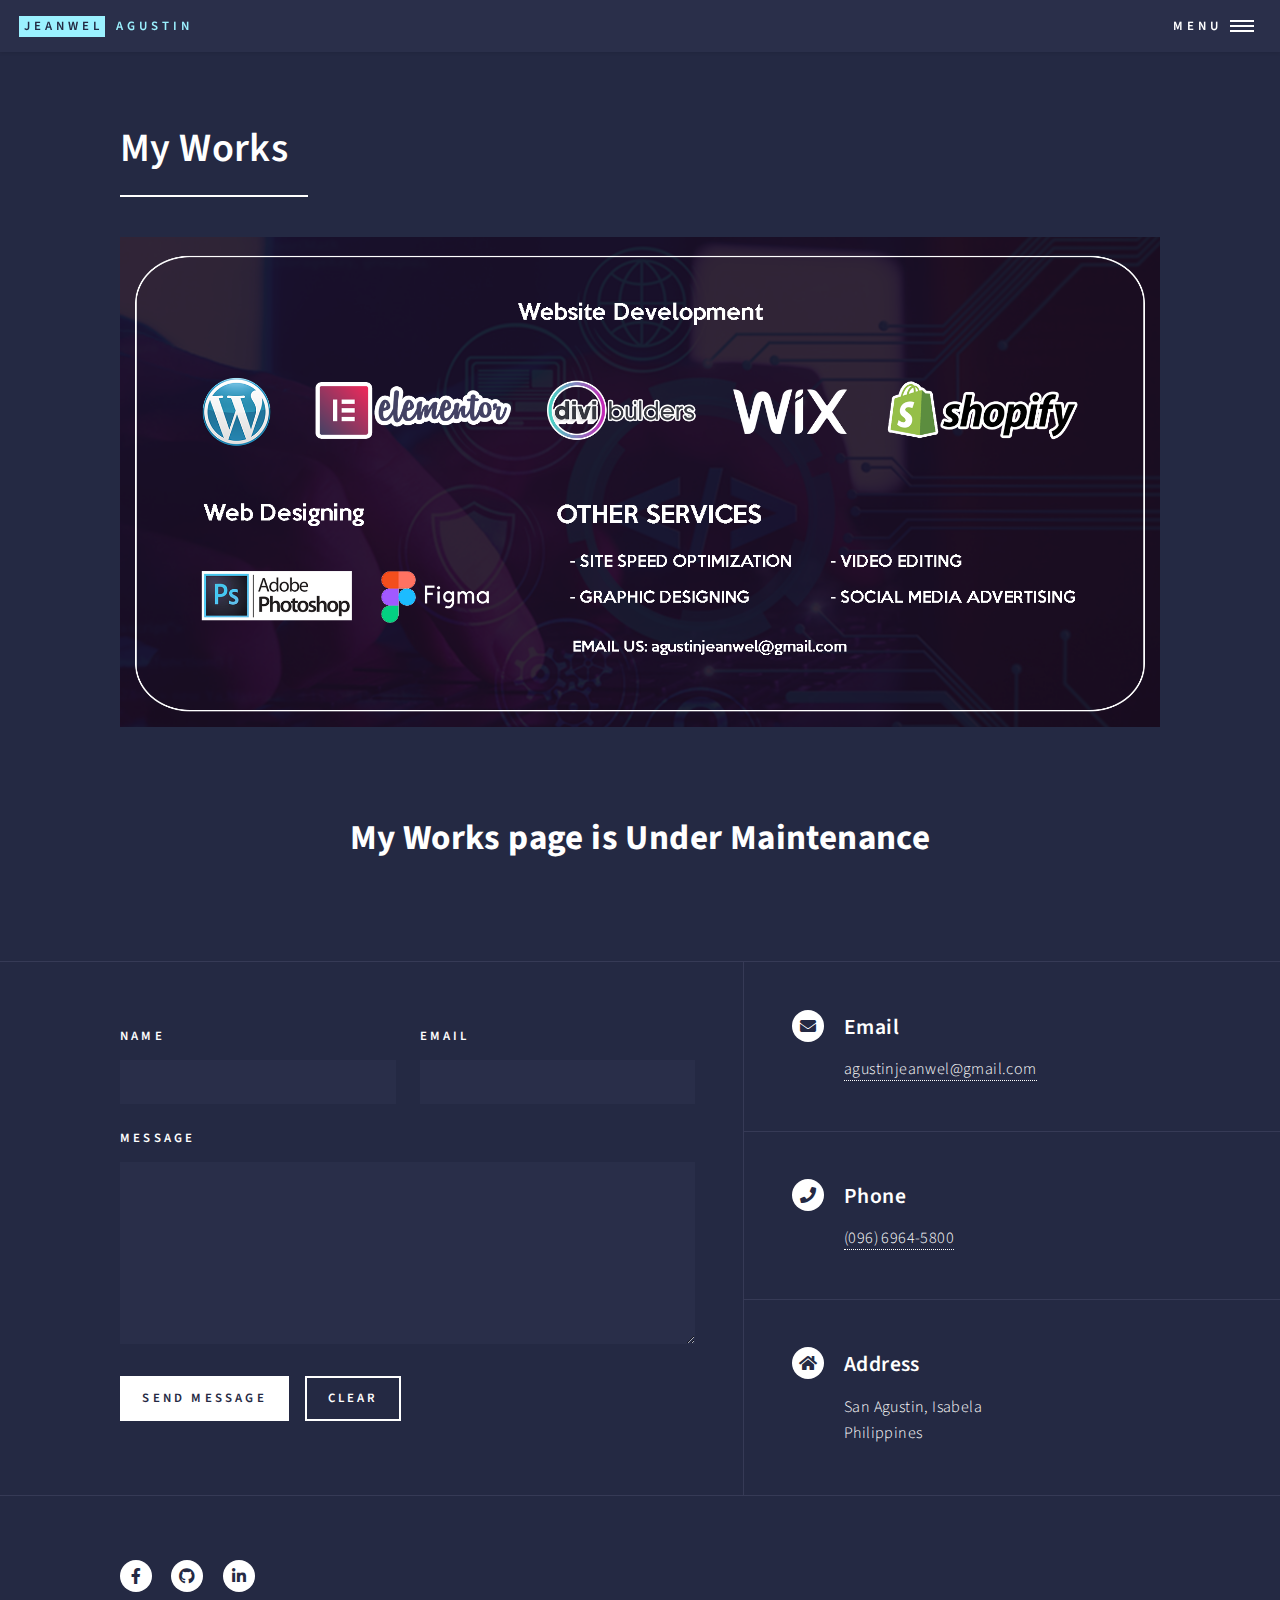
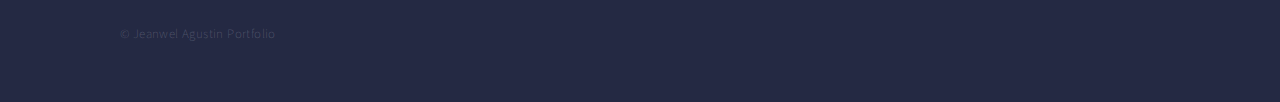
<file: myworks.html>
<!DOCTYPE HTML>
<!--
	A Website Portfolio by Jeanwel Agustin
-->
<html>
	<head>
		<title>My Works - Jeanwel</title>
		<meta charset="utf-8" />
		<meta name="viewport" content="width=device-width, initial-scale=1, user-scalable=no" />
		<link rel="stylesheet" href="assets/css/main.css" />
		<noscript><link rel="stylesheet" href="assets/css/noscript.css" /></noscript>
	</head>
	<body class="is-preload">

		<!-- Wrapper -->
			<div id="wrapper">

				<!-- Header -->
					<header id="header">
						<a href="index.html" class="logo"><strong>Jeanwel</strong> <span>Agustin</span></a>
						<nav>
							<a href="#menu">Menu</a>
						</nav>
					</header>

				<!-- Menu -->
					<nav id="menu">
						<ul class="links">
							<li><a href="index.html">Home</a></li>
							<li><a href="services.html">Services</a></li>
							<li><a href="myworks.html">My Works</a></li>
						</ul>
					</nav>

				<!-- Main -->
					<div id="main" class="alt">

						<!-- One -->
							<section id="one">
								<div class="inner">
									<header class="major">
										<h1>My Works</h1>
									</header>
									<span class="image main"><img src="images/myservice.png" alt="" /></span>
									<p class="umaintenance">My Works page is Under Maintenance</p>
								</div>
							</section>

					</div>

				<!-- Contact -->
					<section id="contact">
						<div class="inner">
							<section>
								<form method="post" action="#">
									<div class="fields">
										<div class="field half">
											<label for="name">Name</label>
											<input type="text" name="name" id="name" />
										</div>
										<div class="field half">
											<label for="email">Email</label>
											<input type="text" name="email" id="email" />
										</div>
										<div class="field">
											<label for="message">Message</label>
											<textarea name="message" id="message" rows="6"></textarea>
										</div>
									</div>
									<ul class="actions">
										<li><input type="submit" value="Send Message" class="primary" /></li>
										<li><input type="reset" value="Clear" /></li>
									</ul>
								</form>
							</section>
							<section class="split">
								<section>
									<div class="contact-method">
										<span class="icon solid alt fa-envelope"></span>
										<h3>Email</h3>
										<a href="mailto:agustinjeanwel@gmail.com">agustinjeanwel@gmail.com</a>
									</div>
								</section>
								<section>
									<div class="contact-method">
										<span class="icon solid alt fa-phone"></span>
										<h3>Phone</h3>
										<span><a href="tel:09669645800">(096) 6964-5800</a></span>
									</div>
								</section>
								<section>
									<div class="contact-method">
										<span class="icon solid alt fa-home"></span>
										<h3>Address</h3>
										<span>San Agustin, Isabela<br />
										Philippines</span>
									</div>
								</section>
							</section>
						</div>
					</section>

				<!-- Footer -->
					<footer id="footer">
						<div class="inner">
							<ul class="icons">
								<li><a href="https://www.facebook.com/jeanwel.agustinii/" target="_blank" class="icon brands alt fa-facebook-f"><span class="label">Facebook</span></a></li>
								<li><a href="https://github.com/jean-bitmon" target="_blank" class="icon brands alt fa-github"><span class="label">GitHub</span></a></li>
								<li><a href="https://www.linkedin.com/in/jeanwel-agustin-354236204/" class="icon brands alt fa-linkedin-in"><span class="label">LinkedIn</span></a></li>
							</ul>
							<ul class="copyright">
								<li>&copy; Jeanwel Agustin Portfolio</li>
							</ul>
						</div>
					</footer>

			</div>

		<!-- Scripts -->
			<script src="assets/js/jquery.min.js"></script>
			<script src="assets/js/jquery.scrolly.min.js"></script>
			<script src="assets/js/jquery.scrollex.min.js"></script>
			<script src="assets/js/browser.min.js"></script>
			<script src="assets/js/breakpoints.min.js"></script>
			<script src="assets/js/util.js"></script>
			<script src="assets/js/main.js"></script>

	</body>
</html>
</file>
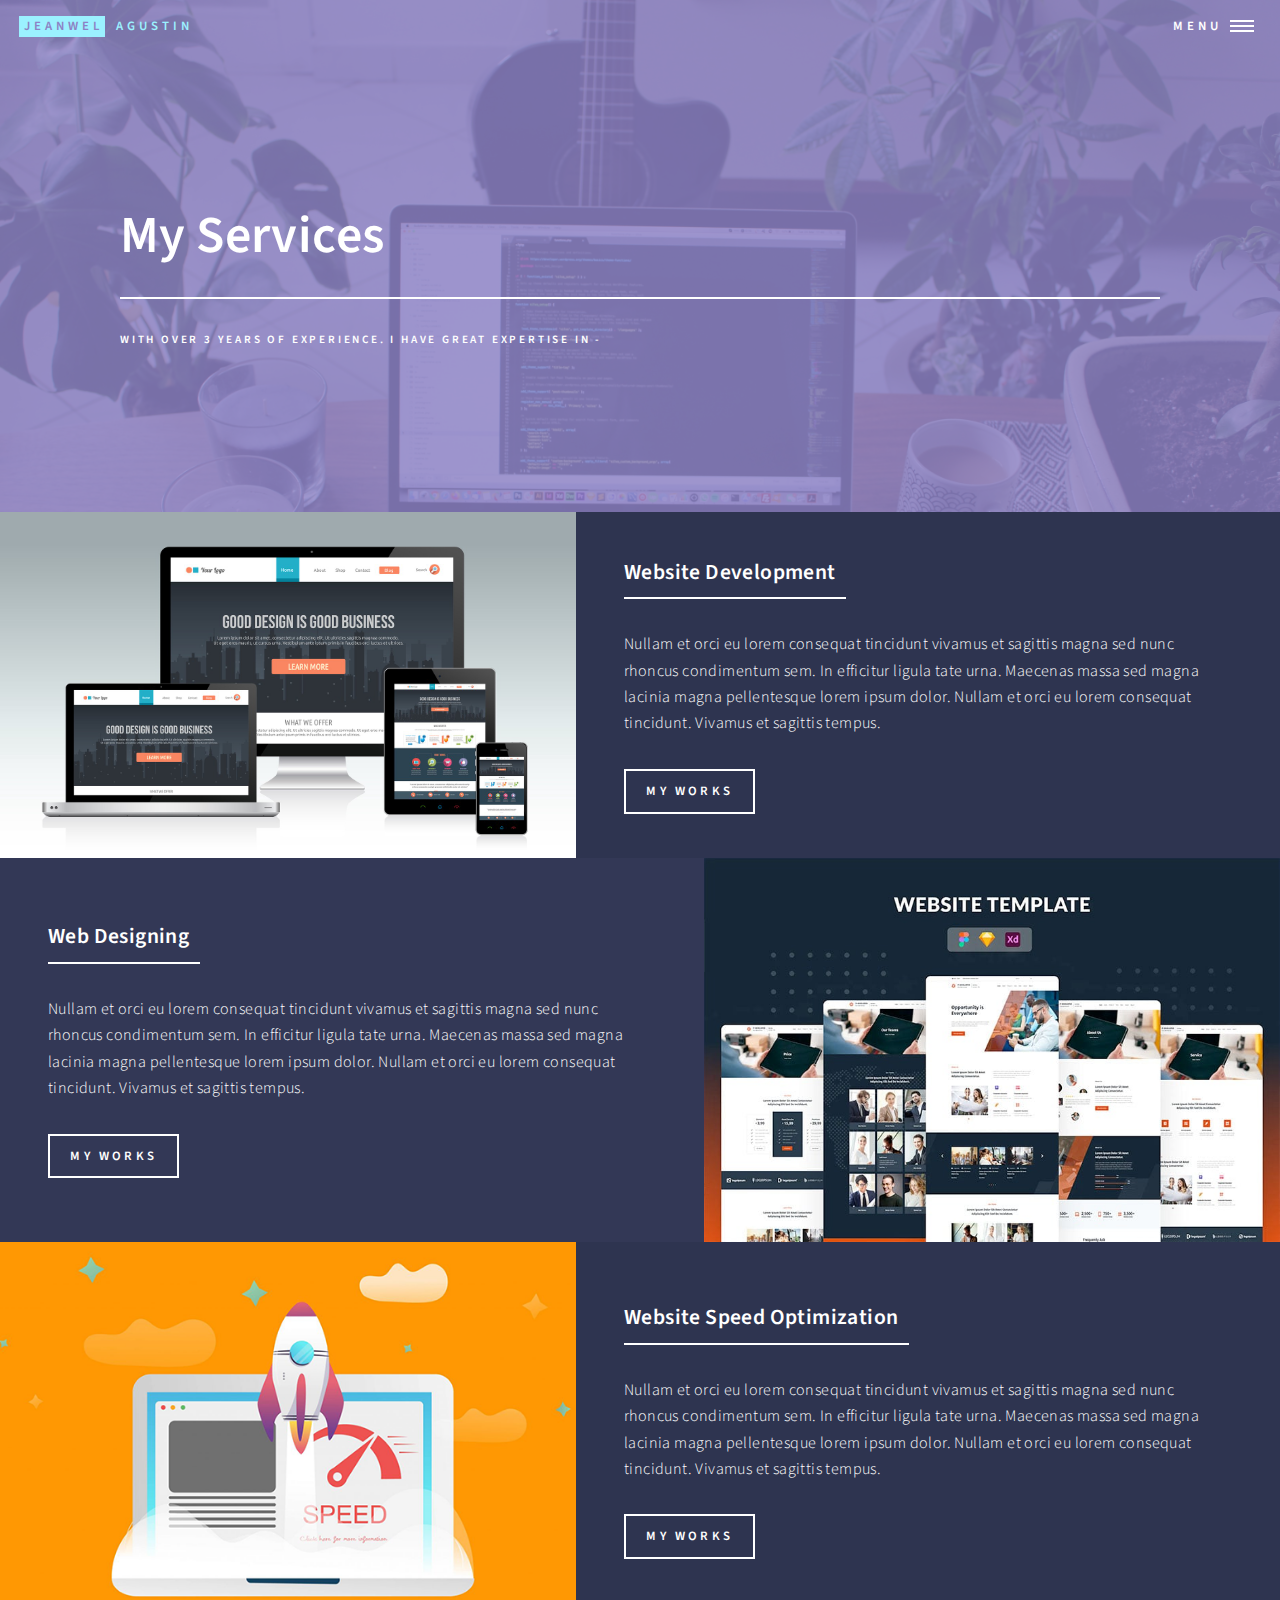
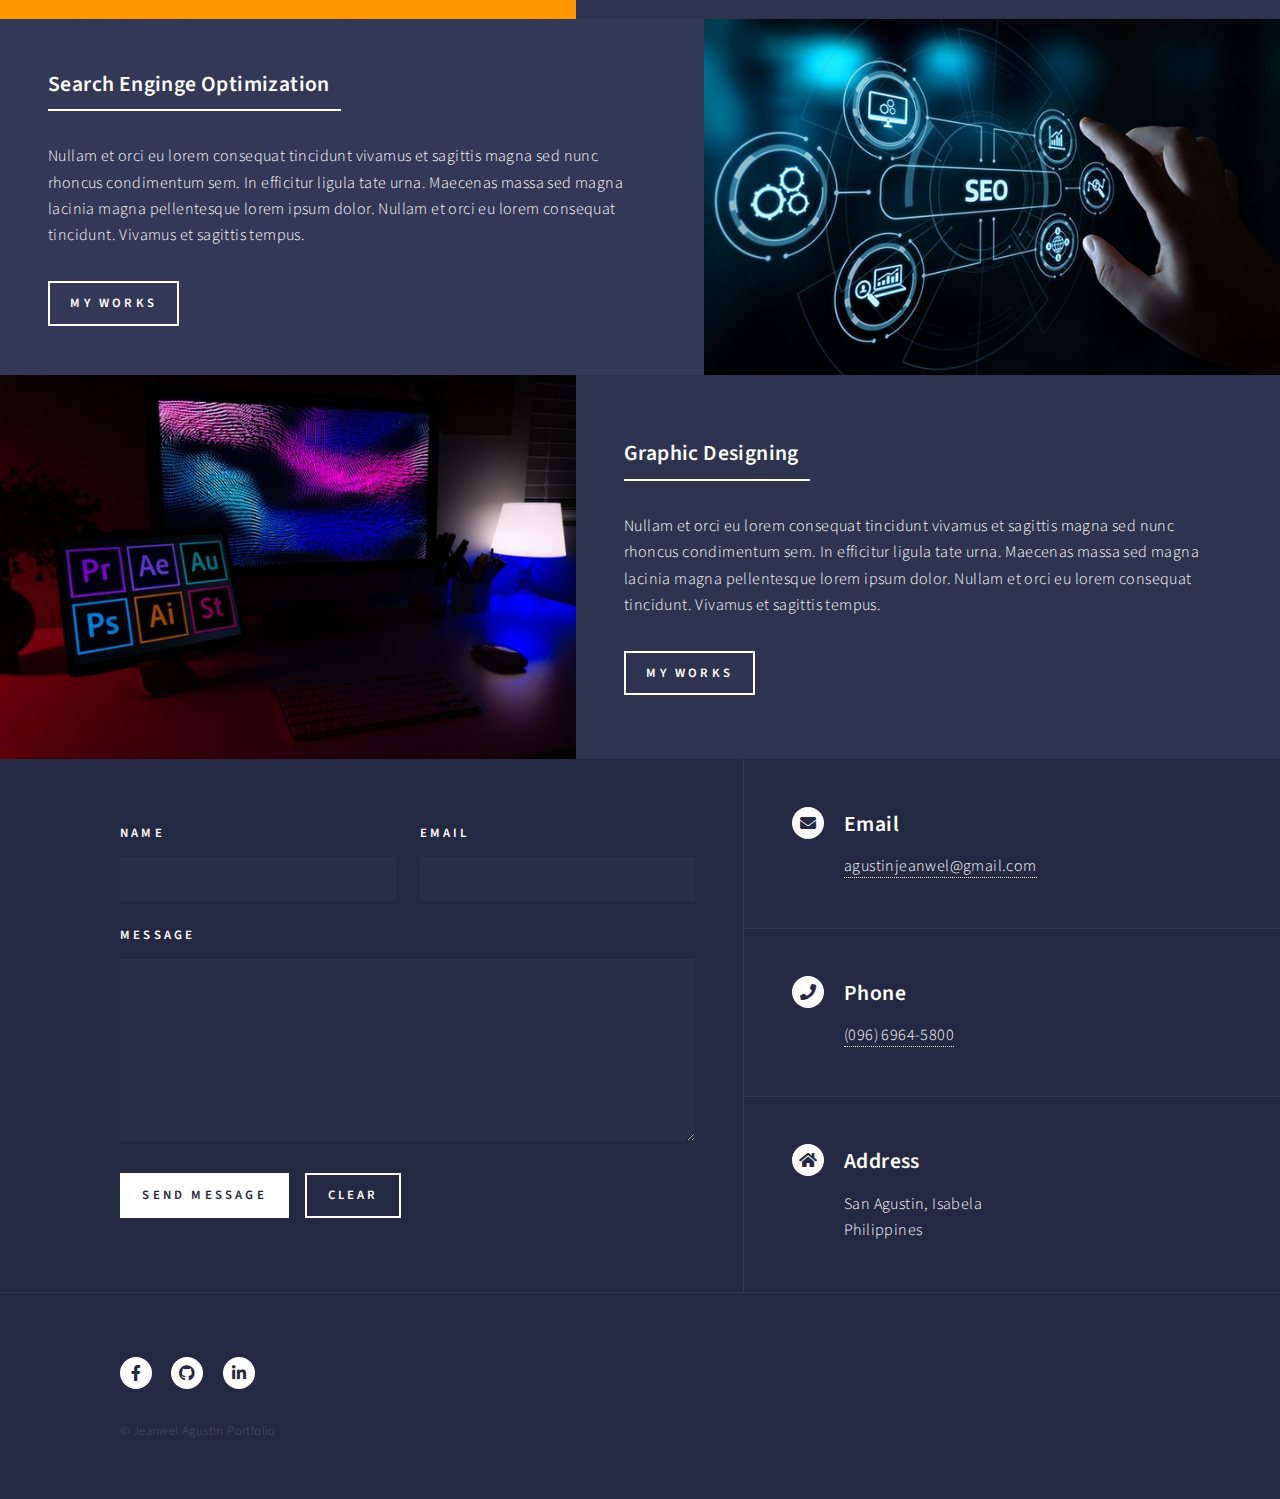
<file: services.html>
<!DOCTYPE HTML>
<!--
	A Website Portfolio by Jeanwel Agustin
-->
<html>
	<head>
		<title>Services Offered - Jeanwel</title>
		<meta charset="utf-8" />
		<meta name="viewport" content="width=device-width, initial-scale=1, user-scalable=no" />
		<link rel="stylesheet" href="assets/css/main.css" />
		<noscript><link rel="stylesheet" href="assets/css/noscript.css" /></noscript>
	</head>
	<body class="is-preload">

		<!-- Wrapper -->
			<div id="wrapper">

				<!-- Header -->
				<!-- Note: The "styleN" class below should match that of the banner element. -->
					<header id="header" class="alt style2">
						<a href="index.html" class="logo"><strong>Jeanwel</strong> <span>Agustin</span></a>
						<nav>
							<a href="#menu">Menu</a>
						</nav>
					</header>

				<!-- Menu -->
					<nav id="menu">
						<ul class="links">
							<li><a href="index.html">Home</a></li>
							<li><a href="services.html">Services</a></li>
							<li><a href="myworks.html">My Works</a></li>
						</ul>
					</nav>

				<!-- Banner -->
				<!-- Note: The "styleN" class below should match that of the header element. -->
					<section id="banner" class="style2">
						<div class="inner">
							<span class="image">
								<img src="images/servicesbaner.jpg" alt="" />
							</span>
							<header class="major">
								<h1>My Services</h1>
							</header>
							<div class="content">
								<p>With over 3 years of experience. I have great expertise in -</p>
							</div>
						</div>
					</section>

				<!-- Main -->
					<div id="main">

						<!-- One 
							<section id="one">
								<div class="inner">
									<header class="major">
										<h2>Sed amet aliquam</h2>
									</header>
									<p>Nullam et orci eu lorem consequat tincidunt vivamus et sagittis magna sed nunc rhoncus condimentum sem. In efficitur ligula tate urna. Maecenas massa vel lacinia pellentesque lorem ipsum dolor. Nullam et orci eu lorem consequat tincidunt. Vivamus et sagittis libero. Nullam et orci eu lorem consequat tincidunt vivamus et sagittis magna sed nunc rhoncus condimentum sem. In efficitur ligula tate urna.</p>
								</div>
							</section>
						-->

						<!-- Two -->
							<section id="two" class="spotlights">
								<section>
									<a href="myworks.html/#development" class="image">
										<img src="images/webdev.jpeg" alt="" data-position="center center" />
									</a>
									<div class="content">
										<div class="inner">
											<header class="major">
												<h3>Website Development</h3>
											</header>
											<p>Nullam et orci eu lorem consequat tincidunt vivamus et sagittis magna sed nunc rhoncus condimentum sem. In efficitur ligula tate urna. Maecenas massa sed magna lacinia magna pellentesque lorem ipsum dolor. Nullam et orci eu lorem consequat tincidunt. Vivamus et sagittis tempus.</p>
											<ul class="actions">
												<li><a href="myworks.html/#development" class="button">My Works</a></li>
											</ul>
										</div>
									</div>
								</section>
								<section>
									<a href="myworks.html/#design" class="image">
										<img src="images/figma.jpg" alt="" data-position="top center" />
									</a>
									<div class="content">
										<div class="inner">
											<header class="major">
												<h3>Web Designing</h3>
											</header>
											<p>Nullam et orci eu lorem consequat tincidunt vivamus et sagittis magna sed nunc rhoncus condimentum sem. In efficitur ligula tate urna. Maecenas massa sed magna lacinia magna pellentesque lorem ipsum dolor. Nullam et orci eu lorem consequat tincidunt. Vivamus et sagittis tempus.</p>
											<ul class="actions">
												<li><a href="myworks.html/#design" class="button">My Works</a></li>
											</ul>
										</div>
									</div>
								</section>
								<section>
									<a href="myworks.html/#speed" class="image">
										<img src="images/speed.png" alt="" data-position="25% 25%" />
									</a>
									<div class="content">
										<div class="inner">
											<header class="major">
												<h3>Website Speed Optimization</h3>
											</header>
											<p>Nullam et orci eu lorem consequat tincidunt vivamus et sagittis magna sed nunc rhoncus condimentum sem. In efficitur ligula tate urna. Maecenas massa sed magna lacinia magna pellentesque lorem ipsum dolor. Nullam et orci eu lorem consequat tincidunt. Vivamus et sagittis tempus.</p>
											<ul class="actions">
												<li><a href="myworks.html/#speed" class="button">My Works</a></li>
											</ul>
										</div>
									</div>
								</section>
								<section>
									<a href="myworks.html/#seo" class="image">
										<img src="images/seotraffic.jpg" alt="" data-position="top center" />
									</a>
									<div class="content">
										<div class="inner">
											<header class="major">
												<h3>Search Enginge Optimization</h3>
											</header>
											<p>Nullam et orci eu lorem consequat tincidunt vivamus et sagittis magna sed nunc rhoncus condimentum sem. In efficitur ligula tate urna. Maecenas massa sed magna lacinia magna pellentesque lorem ipsum dolor. Nullam et orci eu lorem consequat tincidunt. Vivamus et sagittis tempus.</p>
											<ul class="actions">
												<li><a href="myworks.html/#seo" class="button">My Works</a></li>
											</ul>
										</div>
									</div>
								</section>
								<section>
									<a href="myworks.html/#graphic" class="image">
										<img src="images/graphic.jpg" alt="" data-position="top center" />
									</a>
									<div class="content">
										<div class="inner">
											<header class="major">
												<h3>Graphic Designing</h3>
											</header>
											<p>Nullam et orci eu lorem consequat tincidunt vivamus et sagittis magna sed nunc rhoncus condimentum sem. In efficitur ligula tate urna. Maecenas massa sed magna lacinia magna pellentesque lorem ipsum dolor. Nullam et orci eu lorem consequat tincidunt. Vivamus et sagittis tempus.</p>
											<ul class="actions">
												<li><a href="myworks.html/#graphic" class="button">My Works</a></li>
											</ul>
										</div>
									</div>
								</section>
							</section>

						<!-- Three
							<section id="three">
								<div class="inner">
									<header class="major">
										<h2>Massa libero</h2>
									</header>
									<p>Nullam et orci eu lorem consequat tincidunt vivamus et sagittis libero. Mauris aliquet magna magna sed nunc rhoncus pharetra. Pellentesque condimentum sem. In efficitur ligula tate urna. Maecenas laoreet massa vel lacinia pellentesque lorem ipsum dolor. Nullam et orci eu lorem consequat tincidunt. Vivamus et sagittis libero. Mauris aliquet magna magna sed nunc rhoncus amet pharetra et feugiat tempus.</p>
									<ul class="actions">
										<li><a href="myworks.html" class="button next">Get Started</a></li>
									</ul>
								</div>
							</section>
 						-->
					</div>

				<!-- Contact -->
					<section id="contact">
						<div class="inner">
							<section>
								<form method="post" action="#">
									<div class="fields">
										<div class="field half">
											<label for="name">Name</label>
											<input type="text" name="name" id="name" />
										</div>
										<div class="field half">
											<label for="email">Email</label>
											<input type="text" name="email" id="email" />
										</div>
										<div class="field">
											<label for="message">Message</label>
											<textarea name="message" id="message" rows="6"></textarea>
										</div>
									</div>
									<ul class="actions">
										<li><input type="submit" value="Send Message" class="primary" /></li>
										<li><input type="reset" value="Clear" /></li>
									</ul>
								</form>
							</section>
							<section class="split">
								<section>
									<div class="contact-method">
										<span class="icon solid alt fa-envelope"></span>
										<h3>Email</h3>
										<a href="mailto:agustinjeanwel@gmail.com">agustinjeanwel@gmail.com</a>
									</div>
								</section>
								<section>
									<div class="contact-method">
										<span class="icon solid alt fa-phone"></span>
										<h3>Phone</h3>
										<span><a href="tel:09669645800">(096) 6964-5800</a></span>
									</div>
								</section>
								<section>
									<div class="contact-method">
										<span class="icon solid alt fa-home"></span>
										<h3>Address</h3>
										<span>San Agustin, Isabela<br />
											Philippines</span>
									</div>
								</section>
							</section>
						</div>
					</section>

				<!-- Footer -->
					<footer id="footer">
						<div class="inner">
							<ul class="icons">
								<li><a href="https://www.facebook.com/jeanwel.agustinii/" target="_blank" class="icon brands alt fa-facebook-f"><span class="label">Facebook</span></a></li>
								<li><a href="https://github.com/jean-bitmon" target="_blank" class="icon brands alt fa-github"><span class="label">GitHub</span></a></li>
								<li><a href="https://www.linkedin.com/in/jeanwel-agustin-354236204/" class="icon brands alt fa-linkedin-in"><span class="label">LinkedIn</span></a></li>
							</ul>
							<ul class="copyright">
								<li>&copy; Jeanwel Agustin Portfolio</li>
							</ul>
						</div>
					</footer>

			</div>

		<!-- Scripts -->
			<script src="assets/js/jquery.min.js"></script>
			<script src="assets/js/jquery.scrolly.min.js"></script>
			<script src="assets/js/jquery.scrollex.min.js"></script>
			<script src="assets/js/browser.min.js"></script>
			<script src="assets/js/breakpoints.min.js"></script>
			<script src="assets/js/util.js"></script>
			<script src="assets/js/main.js"></script>

	</body>
</html>
</file>
<file: assets/css/noscript.css>
/*
	Forty by HTML5 UP
	html5up.net | @ajlkn
	Free for personal and commercial use under the CCA 3.0 license (html5up.net/license)
*/

/* Banner */

	body.is-preload #banner:after {
		opacity: 0.85;
	}

	body.is-preload #banner > .inner {
		-moz-filter: none;
		-webkit-filter: none;
		-ms-filter: none;
		filter: none;
		-moz-transform: none;
		-webkit-transform: none;
		-ms-transform: none;
		transform: none;
		opacity: 1;
	}
</file>
<file: assets/css/main.css>
@import url(fontawesome-all.min.css);
@import url("https://fonts.googleapis.com/css?family=Source+Sans+Pro:300,300italic,600,600italic");

/*
	Forty by HTML5 UP
	html5up.net | @ajlkn
	Free for personal and commercial use under the CCA 3.0 license (html5up.net/license)
*/

html, body, div, span, applet, object,
iframe, h1, h2, h3, h4, h5, h6, p, blockquote,
pre, a, abbr, acronym, address, big, cite,
code, del, dfn, em, img, ins, kbd, q, s, samp,
small, strike, strong, sub, sup, tt, var, b,
u, i, center, dl, dt, dd, ol, ul, li, fieldset,
form, label, legend, table, caption, tbody,
tfoot, thead, tr, th, td, article, aside,
canvas, details, embed, figure, figcaption,
footer, header, hgroup, menu, nav, output, ruby,
section, summary, time, mark, audio, video {
	margin: 0;
	padding: 0;
	border: 0;
	font-size: 100%;
	font: inherit;
	vertical-align: baseline;}

article, aside, details, figcaption, figure,
footer, header, hgroup, menu, nav, section {
	display: block;}

body {
	line-height: 1;
}

ol, ul {
	list-style: none;
}

blockquote, q {
	quotes: none;
}

	blockquote:before, blockquote:after, q:before, q:after {
		content: '';
		content: none;
	}

table {
	border-collapse: collapse;
	border-spacing: 0;
}

body {
	-webkit-text-size-adjust: none;
}

mark {
	background-color: transparent;
	color: inherit;
}

input::-moz-focus-inner {
	border: 0;
	padding: 0;
}

input, select, textarea {
	-moz-appearance: none;
	-webkit-appearance: none;
	-ms-appearance: none;
	appearance: none;
}

/* Basic */

	@-ms-viewport {
		width: device-width;
	}

	body {
		-ms-overflow-style: scrollbar;
	}

	@media screen and (max-width: 480px) {

		html, body {
			min-width: 320px;
		}

	}

	html {
		box-sizing: border-box;
	}

	*, *:before, *:after {
		box-sizing: inherit;
	}

	body {
		background: #242943;
	}

		body.is-preload *, body.is-preload *:before, body.is-preload *:after {
			-moz-animation: none !important;
			-webkit-animation: none !important;
			-ms-animation: none !important;
			animation: none !important;
			-moz-transition: none !important;
			-webkit-transition: none !important;
			-ms-transition: none !important;
			transition: none !important;
		}

/* Type */

	body, input, select, textarea {
		color: #ffffff;
		font-family: "Source Sans Pro", Helvetica, sans-serif;
		font-size: 17pt;
		font-weight: 300;
		letter-spacing: 0.025em;
		line-height: 1.65;
	}

		@media screen and (max-width: 1680px) {

			body, input, select, textarea {
				font-size: 14pt;
			}

		}

		@media screen and (max-width: 1280px) {

			body, input, select, textarea {
				font-size: 12pt;
			}

		}

		@media screen and (max-width: 360px) {

			body, input, select, textarea {
				font-size: 11pt;
			}

		}

	a {
		-moz-transition: color 0.2s ease-in-out, border-bottom-color 0.2s ease-in-out;
		-webkit-transition: color 0.2s ease-in-out, border-bottom-color 0.2s ease-in-out;
		-ms-transition: color 0.2s ease-in-out, border-bottom-color 0.2s ease-in-out;
		transition: color 0.2s ease-in-out, border-bottom-color 0.2s ease-in-out;
		border-bottom: dotted 1px;
		color: inherit;
		text-decoration: none;
	}

		a:hover {
			border-bottom-color: transparent;
			color: #9bf1ff !important;
		}

		a:active {
			color: #53e3fb !important;
		}

	strong, b {
		color: #ffffff;
		font-weight: 600;
	}

	em, i {
		font-style: italic;
	}

	p {
		margin: 0 0 2em 0;
	}

	h1, h2, h3, h4, h5, h6 {
		color: #ffffff;
		font-weight: 600;
		line-height: 1.65;
		margin: 0 0 1em 0;
	}

		h1 a, h2 a, h3 a, h4 a, h5 a, h6 a {
			color: inherit;
			border-bottom: 0;
		}

	h1 {
		font-size: 2.5em;
	}

	h2 {
		font-size: 1.75em;
	}

	h3 {
		font-size: 1.35em;
	}

	h4 {
		font-size: 1.1em;
	}

	h5 {
		font-size: 0.9em;
	}

	h6 {
		font-size: 0.7em;
	}

	@media screen and (max-width: 736px) {

		h1 {
			font-size: 2em;
		}

		h2 {
			font-size: 1.5em;
		}

		h3 {
			font-size: 1.25em;
		}

	}

	sub {
		font-size: 0.8em;
		position: relative;
		top: 0.5em;
	}

	sup {
		font-size: 0.8em;
		position: relative;
		top: -0.5em;
	}

	blockquote {
		border-left: solid 4px rgba(212, 212, 255, 0.1);
		font-style: italic;
		margin: 0 0 2em 0;
		padding: 0.5em 0 0.5em 2em;
	}

	code {
		background: rgba(212, 212, 255, 0.035);
		font-family: "Courier New", monospace;
		font-size: 0.9em;
		margin: 0 0.25em;
		padding: 0.25em 0.65em;
	}

	pre {
		-webkit-overflow-scrolling: touch;
		font-family: "Courier New", monospace;
		font-size: 0.9em;
		margin: 0 0 2em 0;
	}

		pre code {
			display: block;
			line-height: 1.75;
			padding: 1em 1.5em;
			overflow-x: auto;
		}

	hr {
		border: 0;
		border-bottom: solid 1px rgba(212, 212, 255, 0.1);
		margin: 2em 0;
	}

		hr.major {
			margin: 3em 0;
		}

	.align-left {
		text-align: left;
	}

	.align-center {
		text-align: center;
	}

	.align-right {
		text-align: right;
	}

/* Row */

	.row {
		display: flex;
		flex-wrap: wrap;
		box-sizing: border-box;
		align-items: stretch;
	}

		.row > * {
			box-sizing: border-box;
		}

		.row.gtr-uniform > * > :last-child {
			margin-bottom: 0;
		}

		.row.aln-left {
			justify-content: flex-start;
		}

		.row.aln-center {
			justify-content: center;
		}

		.row.aln-right {
			justify-content: flex-end;
		}

		.row.aln-top {
			align-items: flex-start;
		}

		.row.aln-middle {
			align-items: center;
		}

		.row.aln-bottom {
			align-items: flex-end;
		}

		.row > .imp {
			order: -1;
		}

		.row > .col-1 {
			width: 8.33333%;
		}

		.row > .off-1 {
			margin-left: 8.33333%;
		}

		.row > .col-2 {
			width: 16.66667%;
		}

		.row > .off-2 {
			margin-left: 16.66667%;
		}

		.row > .col-3 {
			width: 25%;
		}

		.row > .off-3 {
			margin-left: 25%;
		}

		.row > .col-4 {
			width: 33.33333%;
		}

		.row > .off-4 {
			margin-left: 33.33333%;
		}

		.row > .col-5 {
			width: 41.66667%;
		}

		.row > .off-5 {
			margin-left: 41.66667%;
		}

		.row > .col-6 {
			width: 50%;
		}

		.row > .off-6 {
			margin-left: 50%;
		}

		.row > .col-7 {
			width: 58.33333%;
		}

		.row > .off-7 {
			margin-left: 58.33333%;
		}

		.row > .col-8 {
			width: 66.66667%;
		}

		.row > .off-8 {
			margin-left: 66.66667%;
		}

		.row > .col-9 {
			width: 75%;
		}

		.row > .off-9 {
			margin-left: 75%;
		}

		.row > .col-10 {
			width: 83.33333%;
		}

		.row > .off-10 {
			margin-left: 83.33333%;
		}

		.row > .col-11 {
			width: 91.66667%;
		}

		.row > .off-11 {
			margin-left: 91.66667%;
		}

		.row > .col-12 {
			width: 100%;
		}

		.row > .off-12 {
			margin-left: 100%;
		}

		.row.gtr-0 {
			margin-top: 0;
			margin-left: 0em;
		}

			.row.gtr-0 > * {
				padding: 0 0 0 0em;
			}

			.row.gtr-0.gtr-uniform {
				margin-top: 0em;
			}

				.row.gtr-0.gtr-uniform > * {
					padding-top: 0em;
				}

		.row.gtr-25 {
			margin-top: 0;
			margin-left: -0.5em;
		}

			.row.gtr-25 > * {
				padding: 0 0 0 0.5em;
			}

			.row.gtr-25.gtr-uniform {
				margin-top: -0.5em;
			}

				.row.gtr-25.gtr-uniform > * {
					padding-top: 0.5em;
				}

		.row.gtr-50 {
			margin-top: 0;
			margin-left: -1em;
		}

			.row.gtr-50 > * {
				padding: 0 0 0 1em;
			}

			.row.gtr-50.gtr-uniform {
				margin-top: -1em;
			}

				.row.gtr-50.gtr-uniform > * {
					padding-top: 1em;
				}

		.row {
			margin-top: 0;
			margin-left: -2em;
		}

			.row > * {
				padding: 0 0 0 2em;
			}

			.row.gtr-uniform {
				margin-top: -2em;
			}

				.row.gtr-uniform > * {
					padding-top: 2em;
				}

		.row.gtr-150 {
			margin-top: 0;
			margin-left: -3em;
		}

			.row.gtr-150 > * {
				padding: 0 0 0 3em;
			}

			.row.gtr-150.gtr-uniform {
				margin-top: -3em;
			}

				.row.gtr-150.gtr-uniform > * {
					padding-top: 3em;
				}

		.row.gtr-200 {
			margin-top: 0;
			margin-left: -4em;
		}

			.row.gtr-200 > * {
				padding: 0 0 0 4em;
			}

			.row.gtr-200.gtr-uniform {
				margin-top: -4em;
			}

				.row.gtr-200.gtr-uniform > * {
					padding-top: 4em;
				}

		@media screen and (max-width: 1680px) {

			.row {
				display: flex;
				flex-wrap: wrap;
				box-sizing: border-box;
				align-items: stretch;
			}

				.row > * {
					box-sizing: border-box;
				}

				.row.gtr-uniform > * > :last-child {
					margin-bottom: 0;
				}

				.row.aln-left {
					justify-content: flex-start;
				}

				.row.aln-center {
					justify-content: center;
				}

				.row.aln-right {
					justify-content: flex-end;
				}

				.row.aln-top {
					align-items: flex-start;
				}

				.row.aln-middle {
					align-items: center;
				}

				.row.aln-bottom {
					align-items: flex-end;
				}

				.row > .imp-xlarge {
					order: -1;
				}

				.row > .col-1-xlarge {
					width: 8.33333%;
				}

				.row > .off-1-xlarge {
					margin-left: 8.33333%;
				}

				.row > .col-2-xlarge {
					width: 16.66667%;
				}

				.row > .off-2-xlarge {
					margin-left: 16.66667%;
				}

				.row > .col-3-xlarge {
					width: 25%;
				}

				.row > .off-3-xlarge {
					margin-left: 25%;
				}

				.row > .col-4-xlarge {
					width: 33.33333%;
				}

				.row > .off-4-xlarge {
					margin-left: 33.33333%;
				}

				.row > .col-5-xlarge {
					width: 41.66667%;
				}

				.row > .off-5-xlarge {
					margin-left: 41.66667%;
				}

				.row > .col-6-xlarge {
					width: 50%;
				}

				.row > .off-6-xlarge {
					margin-left: 50%;
				}

				.row > .col-7-xlarge {
					width: 58.33333%;
				}

				.row > .off-7-xlarge {
					margin-left: 58.33333%;
				}

				.row > .col-8-xlarge {
					width: 66.66667%;
				}

				.row > .off-8-xlarge {
					margin-left: 66.66667%;
				}

				.row > .col-9-xlarge {
					width: 75%;
				}

				.row > .off-9-xlarge {
					margin-left: 75%;
				}

				.row > .col-10-xlarge {
					width: 83.33333%;
				}

				.row > .off-10-xlarge {
					margin-left: 83.33333%;
				}

				.row > .col-11-xlarge {
					width: 91.66667%;
				}

				.row > .off-11-xlarge {
					margin-left: 91.66667%;
				}

				.row > .col-12-xlarge {
					width: 100%;
				}

				.row > .off-12-xlarge {
					margin-left: 100%;
				}

				.row.gtr-0 {
					margin-top: 0;
					margin-left: 0em;
				}

					.row.gtr-0 > * {
						padding: 0 0 0 0em;
					}

					.row.gtr-0.gtr-uniform {
						margin-top: 0em;
					}

						.row.gtr-0.gtr-uniform > * {
							padding-top: 0em;
						}

				.row.gtr-25 {
					margin-top: 0;
					margin-left: -0.5em;
				}

					.row.gtr-25 > * {
						padding: 0 0 0 0.5em;
					}

					.row.gtr-25.gtr-uniform {
						margin-top: -0.5em;
					}

						.row.gtr-25.gtr-uniform > * {
							padding-top: 0.5em;
						}

				.row.gtr-50 {
					margin-top: 0;
					margin-left: -1em;
				}

					.row.gtr-50 > * {
						padding: 0 0 0 1em;
					}

					.row.gtr-50.gtr-uniform {
						margin-top: -1em;
					}

						.row.gtr-50.gtr-uniform > * {
							padding-top: 1em;
						}

				.row {
					margin-top: 0;
					margin-left: -2em;
				}

					.row > * {
						padding: 0 0 0 2em;
					}

					.row.gtr-uniform {
						margin-top: -2em;
					}

						.row.gtr-uniform > * {
							padding-top: 2em;
						}

				.row.gtr-150 {
					margin-top: 0;
					margin-left: -3em;
				}

					.row.gtr-150 > * {
						padding: 0 0 0 3em;
					}

					.row.gtr-150.gtr-uniform {
						margin-top: -3em;
					}

						.row.gtr-150.gtr-uniform > * {
							padding-top: 3em;
						}

				.row.gtr-200 {
					margin-top: 0;
					margin-left: -4em;
				}

					.row.gtr-200 > * {
						padding: 0 0 0 4em;
					}

					.row.gtr-200.gtr-uniform {
						margin-top: -4em;
					}

						.row.gtr-200.gtr-uniform > * {
							padding-top: 4em;
						}

		}

		@media screen and (max-width: 1280px) {

			.row {
				display: flex;
				flex-wrap: wrap;
				box-sizing: border-box;
				align-items: stretch;
			}

				.row > * {
					box-sizing: border-box;
				}

				.row.gtr-uniform > * > :last-child {
					margin-bottom: 0;
				}

				.row.aln-left {
					justify-content: flex-start;
				}

				.row.aln-center {
					justify-content: center;
				}

				.row.aln-right {
					justify-content: flex-end;
				}

				.row.aln-top {
					align-items: flex-start;
				}

				.row.aln-middle {
					align-items: center;
				}

				.row.aln-bottom {
					align-items: flex-end;
				}

				.row > .imp-large {
					order: -1;
				}

				.row > .col-1-large {
					width: 8.33333%;
				}

				.row > .off-1-large {
					margin-left: 8.33333%;
				}

				.row > .col-2-large {
					width: 16.66667%;
				}

				.row > .off-2-large {
					margin-left: 16.66667%;
				}

				.row > .col-3-large {
					width: 25%;
				}

				.row > .off-3-large {
					margin-left: 25%;
				}

				.row > .col-4-large {
					width: 33.33333%;
				}

				.row > .off-4-large {
					margin-left: 33.33333%;
				}

				.row > .col-5-large {
					width: 41.66667%;
				}

				.row > .off-5-large {
					margin-left: 41.66667%;
				}

				.row > .col-6-large {
					width: 50%;
				}

				.row > .off-6-large {
					margin-left: 50%;
				}

				.row > .col-7-large {
					width: 58.33333%;
				}

				.row > .off-7-large {
					margin-left: 58.33333%;
				}

				.row > .col-8-large {
					width: 66.66667%;
				}

				.row > .off-8-large {
					margin-left: 66.66667%;
				}

				.row > .col-9-large {
					width: 75%;
				}

				.row > .off-9-large {
					margin-left: 75%;
				}

				.row > .col-10-large {
					width: 83.33333%;
				}

				.row > .off-10-large {
					margin-left: 83.33333%;
				}

				.row > .col-11-large {
					width: 91.66667%;
				}

				.row > .off-11-large {
					margin-left: 91.66667%;
				}

				.row > .col-12-large {
					width: 100%;
				}

				.row > .off-12-large {
					margin-left: 100%;
				}

				.row.gtr-0 {
					margin-top: 0;
					margin-left: 0em;
				}

					.row.gtr-0 > * {
						padding: 0 0 0 0em;
					}

					.row.gtr-0.gtr-uniform {
						margin-top: 0em;
					}

						.row.gtr-0.gtr-uniform > * {
							padding-top: 0em;
						}

				.row.gtr-25 {
					margin-top: 0;
					margin-left: -0.375em;
				}

					.row.gtr-25 > * {
						padding: 0 0 0 0.375em;
					}

					.row.gtr-25.gtr-uniform {
						margin-top: -0.375em;
					}

						.row.gtr-25.gtr-uniform > * {
							padding-top: 0.375em;
						}

				.row.gtr-50 {
					margin-top: 0;
					margin-left: -0.75em;
				}

					.row.gtr-50 > * {
						padding: 0 0 0 0.75em;
					}

					.row.gtr-50.gtr-uniform {
						margin-top: -0.75em;
					}

						.row.gtr-50.gtr-uniform > * {
							padding-top: 0.75em;
						}

				.row {
					margin-top: 0;
					margin-left: -1.5em;
				}

					.row > * {
						padding: 0 0 0 1.5em;
					}

					.row.gtr-uniform {
						margin-top: -1.5em;
					}

						.row.gtr-uniform > * {
							padding-top: 1.5em;
						}

				.row.gtr-150 {
					margin-top: 0;
					margin-left: -2.25em;
				}

					.row.gtr-150 > * {
						padding: 0 0 0 2.25em;
					}

					.row.gtr-150.gtr-uniform {
						margin-top: -2.25em;
					}

						.row.gtr-150.gtr-uniform > * {
							padding-top: 2.25em;
						}

				.row.gtr-200 {
					margin-top: 0;
					margin-left: -3em;
				}

					.row.gtr-200 > * {
						padding: 0 0 0 3em;
					}

					.row.gtr-200.gtr-uniform {
						margin-top: -3em;
					}

						.row.gtr-200.gtr-uniform > * {
							padding-top: 3em;
						}

		}

		@media screen and (max-width: 980px) {

			.row {
				display: flex;
				flex-wrap: wrap;
				box-sizing: border-box;
				align-items: stretch;
			}

				.row > * {
					box-sizing: border-box;
				}

				.row.gtr-uniform > * > :last-child {
					margin-bottom: 0;
				}

				.row.aln-left {
					justify-content: flex-start;
				}

				.row.aln-center {
					justify-content: center;
				}

				.row.aln-right {
					justify-content: flex-end;
				}

				.row.aln-top {
					align-items: flex-start;
				}

				.row.aln-middle {
					align-items: center;
				}

				.row.aln-bottom {
					align-items: flex-end;
				}

				.row > .imp-medium {
					order: -1;
				}

				.row > .col-1-medium {
					width: 8.33333%;
				}

				.row > .off-1-medium {
					margin-left: 8.33333%;
				}

				.row > .col-2-medium {
					width: 16.66667%;
				}

				.row > .off-2-medium {
					margin-left: 16.66667%;
				}

				.row > .col-3-medium {
					width: 25%;
				}

				.row > .off-3-medium {
					margin-left: 25%;
				}

				.row > .col-4-medium {
					width: 33.33333%;
				}

				.row > .off-4-medium {
					margin-left: 33.33333%;
				}

				.row > .col-5-medium {
					width: 41.66667%;
				}

				.row > .off-5-medium {
					margin-left: 41.66667%;
				}

				.row > .col-6-medium {
					width: 50%;
				}

				.row > .off-6-medium {
					margin-left: 50%;
				}

				.row > .col-7-medium {
					width: 58.33333%;
				}

				.row > .off-7-medium {
					margin-left: 58.33333%;
				}

				.row > .col-8-medium {
					width: 66.66667%;
				}

				.row > .off-8-medium {
					margin-left: 66.66667%;
				}

				.row > .col-9-medium {
					width: 75%;
				}

				.row > .off-9-medium {
					margin-left: 75%;
				}

				.row > .col-10-medium {
					width: 83.33333%;
				}

				.row > .off-10-medium {
					margin-left: 83.33333%;
				}

				.row > .col-11-medium {
					width: 91.66667%;
				}

				.row > .off-11-medium {
					margin-left: 91.66667%;
				}

				.row > .col-12-medium {
					width: 100%;
				}

				.row > .off-12-medium {
					margin-left: 100%;
				}

				.row.gtr-0 {
					margin-top: 0;
					margin-left: 0em;
				}

					.row.gtr-0 > * {
						padding: 0 0 0 0em;
					}

					.row.gtr-0.gtr-uniform {
						margin-top: 0em;
					}

						.row.gtr-0.gtr-uniform > * {
							padding-top: 0em;
						}

				.row.gtr-25 {
					margin-top: 0;
					margin-left: -0.375em;
				}

					.row.gtr-25 > * {
						padding: 0 0 0 0.375em;
					}

					.row.gtr-25.gtr-uniform {
						margin-top: -0.375em;
					}

						.row.gtr-25.gtr-uniform > * {
							padding-top: 0.375em;
						}

				.row.gtr-50 {
					margin-top: 0;
					margin-left: -0.75em;
				}

					.row.gtr-50 > * {
						padding: 0 0 0 0.75em;
					}

					.row.gtr-50.gtr-uniform {
						margin-top: -0.75em;
					}

						.row.gtr-50.gtr-uniform > * {
							padding-top: 0.75em;
						}

				.row {
					margin-top: 0;
					margin-left: -1.5em;
				}

					.row > * {
						padding: 0 0 0 1.5em;
					}

					.row.gtr-uniform {
						margin-top: -1.5em;
					}

						.row.gtr-uniform > * {
							padding-top: 1.5em;
						}

				.row.gtr-150 {
					margin-top: 0;
					margin-left: -2.25em;
				}

					.row.gtr-150 > * {
						padding: 0 0 0 2.25em;
					}

					.row.gtr-150.gtr-uniform {
						margin-top: -2.25em;
					}

						.row.gtr-150.gtr-uniform > * {
							padding-top: 2.25em;
						}

				.row.gtr-200 {
					margin-top: 0;
					margin-left: -3em;
				}

					.row.gtr-200 > * {
						padding: 0 0 0 3em;
					}

					.row.gtr-200.gtr-uniform {
						margin-top: -3em;
					}

						.row.gtr-200.gtr-uniform > * {
							padding-top: 3em;
						}

		}

		@media screen and (max-width: 736px) {

			.row {
				display: flex;
				flex-wrap: wrap;
				box-sizing: border-box;
				align-items: stretch;
			}

				.row > * {
					box-sizing: border-box;
				}

				.row.gtr-uniform > * > :last-child {
					margin-bottom: 0;
				}

				.row.aln-left {
					justify-content: flex-start;
				}

				.row.aln-center {
					justify-content: center;
				}

				.row.aln-right {
					justify-content: flex-end;
				}

				.row.aln-top {
					align-items: flex-start;
				}

				.row.aln-middle {
					align-items: center;
				}

				.row.aln-bottom {
					align-items: flex-end;
				}

				.row > .imp-small {
					order: -1;
				}

				.row > .col-1-small {
					width: 8.33333%;
				}

				.row > .off-1-small {
					margin-left: 8.33333%;
				}

				.row > .col-2-small {
					width: 16.66667%;
				}

				.row > .off-2-small {
					margin-left: 16.66667%;
				}

				.row > .col-3-small {
					width: 25%;
				}

				.row > .off-3-small {
					margin-left: 25%;
				}

				.row > .col-4-small {
					width: 33.33333%;
				}

				.row > .off-4-small {
					margin-left: 33.33333%;
				}

				.row > .col-5-small {
					width: 41.66667%;
				}

				.row > .off-5-small {
					margin-left: 41.66667%;
				}

				.row > .col-6-small {
					width: 50%;
				}

				.row > .off-6-small {
					margin-left: 50%;
				}

				.row > .col-7-small {
					width: 58.33333%;
				}

				.row > .off-7-small {
					margin-left: 58.33333%;
				}

				.row > .col-8-small {
					width: 66.66667%;
				}

				.row > .off-8-small {
					margin-left: 66.66667%;
				}

				.row > .col-9-small {
					width: 75%;
				}

				.row > .off-9-small {
					margin-left: 75%;
				}

				.row > .col-10-small {
					width: 83.33333%;
				}

				.row > .off-10-small {
					margin-left: 83.33333%;
				}

				.row > .col-11-small {
					width: 91.66667%;
				}

				.row > .off-11-small {
					margin-left: 91.66667%;
				}

				.row > .col-12-small {
					width: 100%;
				}

				.row > .off-12-small {
					margin-left: 100%;
				}

				.row.gtr-0 {
					margin-top: 0;
					margin-left: 0em;
				}

					.row.gtr-0 > * {
						padding: 0 0 0 0em;
					}

					.row.gtr-0.gtr-uniform {
						margin-top: 0em;
					}

						.row.gtr-0.gtr-uniform > * {
							padding-top: 0em;
						}

				.row.gtr-25 {
					margin-top: 0;
					margin-left: -0.3125em;
				}

					.row.gtr-25 > * {
						padding: 0 0 0 0.3125em;
					}

					.row.gtr-25.gtr-uniform {
						margin-top: -0.3125em;
					}

						.row.gtr-25.gtr-uniform > * {
							padding-top: 0.3125em;
						}

				.row.gtr-50 {
					margin-top: 0;
					margin-left: -0.625em;
				}

					.row.gtr-50 > * {
						padding: 0 0 0 0.625em;
					}

					.row.gtr-50.gtr-uniform {
						margin-top: -0.625em;
					}

						.row.gtr-50.gtr-uniform > * {
							padding-top: 0.625em;
						}

				.row {
					margin-top: 0;
					margin-left: -1.25em;
				}

					.row > * {
						padding: 0 0 0 1.25em;
					}

					.row.gtr-uniform {
						margin-top: -1.25em;
					}

						.row.gtr-uniform > * {
							padding-top: 1.25em;
						}

				.row.gtr-150 {
					margin-top: 0;
					margin-left: -1.875em;
				}

					.row.gtr-150 > * {
						padding: 0 0 0 1.875em;
					}

					.row.gtr-150.gtr-uniform {
						margin-top: -1.875em;
					}

						.row.gtr-150.gtr-uniform > * {
							padding-top: 1.875em;
						}

				.row.gtr-200 {
					margin-top: 0;
					margin-left: -2.5em;
				}

					.row.gtr-200 > * {
						padding: 0 0 0 2.5em;
					}

					.row.gtr-200.gtr-uniform {
						margin-top: -2.5em;
					}

						.row.gtr-200.gtr-uniform > * {
							padding-top: 2.5em;
						}

		}

		@media screen and (max-width: 480px) {

			.row {
				display: flex;
				flex-wrap: wrap;
				box-sizing: border-box;
				align-items: stretch;
			}

				.row > * {
					box-sizing: border-box;
				}

				.row.gtr-uniform > * > :last-child {
					margin-bottom: 0;
				}

				.row.aln-left {
					justify-content: flex-start;
				}

				.row.aln-center {
					justify-content: center;
				}

				.row.aln-right {
					justify-content: flex-end;
				}

				.row.aln-top {
					align-items: flex-start;
				}

				.row.aln-middle {
					align-items: center;
				}

				.row.aln-bottom {
					align-items: flex-end;
				}

				.row > .imp-xsmall {
					order: -1;
				}

				.row > .col-1-xsmall {
					width: 8.33333%;
				}

				.row > .off-1-xsmall {
					margin-left: 8.33333%;
				}

				.row > .col-2-xsmall {
					width: 16.66667%;
				}

				.row > .off-2-xsmall {
					margin-left: 16.66667%;
				}

				.row > .col-3-xsmall {
					width: 25%;
				}

				.row > .off-3-xsmall {
					margin-left: 25%;
				}

				.row > .col-4-xsmall {
					width: 33.33333%;
				}

				.row > .off-4-xsmall {
					margin-left: 33.33333%;
				}

				.row > .col-5-xsmall {
					width: 41.66667%;
				}

				.row > .off-5-xsmall {
					margin-left: 41.66667%;
				}

				.row > .col-6-xsmall {
					width: 50%;
				}

				.row > .off-6-xsmall {
					margin-left: 50%;
				}

				.row > .col-7-xsmall {
					width: 58.33333%;
				}

				.row > .off-7-xsmall {
					margin-left: 58.33333%;
				}

				.row > .col-8-xsmall {
					width: 66.66667%;
				}

				.row > .off-8-xsmall {
					margin-left: 66.66667%;
				}

				.row > .col-9-xsmall {
					width: 75%;
				}

				.row > .off-9-xsmall {
					margin-left: 75%;
				}

				.row > .col-10-xsmall {
					width: 83.33333%;
				}

				.row > .off-10-xsmall {
					margin-left: 83.33333%;
				}

				.row > .col-11-xsmall {
					width: 91.66667%;
				}

				.row > .off-11-xsmall {
					margin-left: 91.66667%;
				}

				.row > .col-12-xsmall {
					width: 100%;
				}

				.row > .off-12-xsmall {
					margin-left: 100%;
				}

				.row.gtr-0 {
					margin-top: 0;
					margin-left: 0em;
				}

					.row.gtr-0 > * {
						padding: 0 0 0 0em;
					}

					.row.gtr-0.gtr-uniform {
						margin-top: 0em;
					}

						.row.gtr-0.gtr-uniform > * {
							padding-top: 0em;
						}

				.row.gtr-25 {
					margin-top: 0;
					margin-left: -0.3125em;
				}

					.row.gtr-25 > * {
						padding: 0 0 0 0.3125em;
					}

					.row.gtr-25.gtr-uniform {
						margin-top: -0.3125em;
					}

						.row.gtr-25.gtr-uniform > * {
							padding-top: 0.3125em;
						}

				.row.gtr-50 {
					margin-top: 0;
					margin-left: -0.625em;
				}

					.row.gtr-50 > * {
						padding: 0 0 0 0.625em;
					}

					.row.gtr-50.gtr-uniform {
						margin-top: -0.625em;
					}

						.row.gtr-50.gtr-uniform > * {
							padding-top: 0.625em;
						}

				.row {
					margin-top: 0;
					margin-left: -1.25em;
				}

					.row > * {
						padding: 0 0 0 1.25em;
					}

					.row.gtr-uniform {
						margin-top: -1.25em;
					}

						.row.gtr-uniform > * {
							padding-top: 1.25em;
						}

				.row.gtr-150 {
					margin-top: 0;
					margin-left: -1.875em;
				}

					.row.gtr-150 > * {
						padding: 0 0 0 1.875em;
					}

					.row.gtr-150.gtr-uniform {
						margin-top: -1.875em;
					}

						.row.gtr-150.gtr-uniform > * {
							padding-top: 1.875em;
						}

				.row.gtr-200 {
					margin-top: 0;
					margin-left: -2.5em;
				}

					.row.gtr-200 > * {
						padding: 0 0 0 2.5em;
					}

					.row.gtr-200.gtr-uniform {
						margin-top: -2.5em;
					}

						.row.gtr-200.gtr-uniform > * {
							padding-top: 2.5em;
						}

		}

/* Section/Article */

	section.special, article.special {
		text-align: center;
	}

	header.major {
		width: -moz-max-content;
		width: -webkit-max-content;
		width: -ms-max-content;
		width: max-content;
		margin-bottom: 2em;
	}

		header.major > :first-child {
			margin-bottom: 0;
			width: calc(100% + 0.5em);
		}

			header.major > :first-child:after {
				content: '';
				background-color: #ffffff;
				display: block;
				height: 2px;
				margin: 0.325em 0 0.5em 0;
				width: 100%;
			}

		header.major > p {
			font-size: 0.7em;
			font-weight: 600;
			letter-spacing: 0.25em;
			margin-bottom: 0;
			text-transform: uppercase;
		}

		body.is-ie header.major > :first-child:after {
			max-width: 9em;
		}

		body.is-ie header.major > h1:after {
			max-width: 100% !important;
		}

	@media screen and (max-width: 736px) {

		header.major > p br {
			display: none;
		}

	}

/* Form */

	form {
		margin: 0 0 2em 0;
	}

		form > :last-child {
			margin-bottom: 0;
		}

		form > .fields {
			display: -moz-flex;
			display: -webkit-flex;
			display: -ms-flex;
			display: flex;
			-moz-flex-wrap: wrap;
			-webkit-flex-wrap: wrap;
			-ms-flex-wrap: wrap;
			flex-wrap: wrap;
			width: calc(100% + 3em);
			margin: -1.5em 0 2em -1.5em;
		}

			form > .fields > .field {
				-moz-flex-grow: 0;
				-webkit-flex-grow: 0;
				-ms-flex-grow: 0;
				flex-grow: 0;
				-moz-flex-shrink: 0;
				-webkit-flex-shrink: 0;
				-ms-flex-shrink: 0;
				flex-shrink: 0;
				padding: 1.5em 0 0 1.5em;
				width: calc(100% - 1.5em);
			}

				form > .fields > .field.half {
					width: calc(50% - 0.75em);
				}

				form > .fields > .field.third {
					width: calc(100%/3 - 0.5em);
				}

				form > .fields > .field.quarter {
					width: calc(25% - 0.375em);
				}

		@media screen and (max-width: 480px) {

			form > .fields {
				width: calc(100% + 3em);
				margin: -1.5em 0 2em -1.5em;
			}

				form > .fields > .field {
					padding: 1.5em 0 0 1.5em;
					width: calc(100% - 1.5em);
				}

					form > .fields > .field.half {
						width: calc(100% - 1.5em);
					}

					form > .fields > .field.third {
						width: calc(100% - 1.5em);
					}

					form > .fields > .field.quarter {
						width: calc(100% - 1.5em);
					}

		}

	label {
		color: #ffffff;
		display: block;
		font-size: 0.8em;
		font-weight: 600;
		letter-spacing: 0.25em;
		margin: 0 0 1em 0;
		text-transform: uppercase;
	}

	input[type="text"],
	input[type="password"],
	input[type="email"],
	input[type="tel"],
	input[type="search"],
	input[type="url"],
	select,
	textarea {
		-moz-appearance: none;
		-webkit-appearance: none;
		-ms-appearance: none;
		appearance: none;
		background: rgba(212, 212, 255, 0.035);
		border: none;
		border-radius: 0;
		color: inherit;
		display: block;
		outline: 0;
		padding: 0 1em;
		text-decoration: none;
		width: 100%;
	}

		input[type="text"]:invalid,
		input[type="password"]:invalid,
		input[type="email"]:invalid,
		input[type="tel"]:invalid,
		input[type="search"]:invalid,
		input[type="url"]:invalid,
		select:invalid,
		textarea:invalid {
			box-shadow: none;
		}

		input[type="text"]:focus,
		input[type="password"]:focus,
		input[type="email"]:focus,
		input[type="tel"]:focus,
		input[type="search"]:focus,
		input[type="url"]:focus,
		select:focus,
		textarea:focus {
			border-color: #9bf1ff;
			box-shadow: 0 0 0 2px #9bf1ff;
		}

	select {
		background-image: url("data:image/svg+xml;charset=utf8,%3Csvg xmlns='http://www.w3.org/2000/svg' width='40' height='40' preserveAspectRatio='none' viewBox='0 0 40 40'%3E%3Cpath d='M9.4,12.3l10.4,10.4l10.4-10.4c0.2-0.2,0.5-0.4,0.9-0.4c0.3,0,0.6,0.1,0.9,0.4l3.3,3.3c0.2,0.2,0.4,0.5,0.4,0.9 c0,0.4-0.1,0.6-0.4,0.9L20.7,31.9c-0.2,0.2-0.5,0.4-0.9,0.4c-0.3,0-0.6-0.1-0.9-0.4L4.3,17.3c-0.2-0.2-0.4-0.5-0.4-0.9 c0-0.4,0.1-0.6,0.4-0.9l3.3-3.3c0.2-0.2,0.5-0.4,0.9-0.4S9.1,12.1,9.4,12.3z' fill='rgba(212, 212, 255, 0.1)' /%3E%3C/svg%3E");
		background-size: 1.25rem;
		background-repeat: no-repeat;
		background-position: calc(100% - 1rem) center;
		height: 2.75em;
		padding-right: 2.75em;
		text-overflow: ellipsis;
	}

		select option {
			color: #ffffff;
			background: #242943;
		}

		select:focus::-ms-value {
			background-color: transparent;
		}

		select::-ms-expand {
			display: none;
		}

	input[type="text"],
	input[type="password"],
	input[type="email"],
	input[type="tel"],
	input[type="search"],
	input[type="url"],
	select {
		height: 2.75em;
	}

	textarea {
		padding: 0.75em 1em;
	}

	input[type="checkbox"],
	input[type="radio"] {
		-moz-appearance: none;
		-webkit-appearance: none;
		-ms-appearance: none;
		appearance: none;
		display: block;
		float: left;
		margin-right: -2em;
		opacity: 0;
		width: 1em;
		z-index: -1;
	}

		input[type="checkbox"] + label,
		input[type="radio"] + label {
			text-decoration: none;
			color: #ffffff;
			cursor: pointer;
			display: inline-block;
			font-weight: 300;
			padding-left: 2.65em;
			padding-right: 0.75em;
			position: relative;
		}

			input[type="checkbox"] + label:before,
			input[type="radio"] + label:before {
				-moz-osx-font-smoothing: grayscale;
				-webkit-font-smoothing: antialiased;
				display: inline-block;
				font-style: normal;
				font-variant: normal;
				text-rendering: auto;
				line-height: 1;
				text-transform: none !important;
				font-family: 'Font Awesome 5 Free';
				font-weight: 900;
			}

			input[type="checkbox"] + label:before,
			input[type="radio"] + label:before {
				background: rgba(212, 212, 255, 0.035);
				content: '';
				display: inline-block;
				font-size: 0.8em;
				height: 2.0625em;
				left: 0;
				letter-spacing: 0;
				line-height: 2.0625em;
				position: absolute;
				text-align: center;
				top: 0;
				width: 2.0625em;
			}

		input[type="checkbox"]:checked + label:before,
		input[type="radio"]:checked + label:before {
			background: #ffffff;
			border-color: #9bf1ff;
			content: '\f00c';
			color: #242943;
		}

		input[type="checkbox"]:focus + label:before,
		input[type="radio"]:focus + label:before {
			box-shadow: 0 0 0 2px #9bf1ff;
		}

	input[type="radio"] + label:before {
		border-radius: 100%;
	}

	::-webkit-input-placeholder {
		color: rgba(244, 244, 255, 0.2) !important;
		opacity: 1.0;
	}

	:-moz-placeholder {
		color: rgba(244, 244, 255, 0.2) !important;
		opacity: 1.0;
	}

	::-moz-placeholder {
		color: rgba(244, 244, 255, 0.2) !important;
		opacity: 1.0;
	}

	:-ms-input-placeholder {
		color: rgba(244, 244, 255, 0.2) !important;
		opacity: 1.0;
	}

/* Box */

	.box {
		border: solid 1px rgba(212, 212, 255, 0.1);
		margin-bottom: 2em;
		padding: 1.5em;
	}

		.box > :last-child,
		.box > :last-child > :last-child,
		.box > :last-child > :last-child > :last-child {
			margin-bottom: 0;
		}

		.box.alt {
			border: 0;
			border-radius: 0;
			padding: 0;
		}

/* Icon */

	.icon {
		text-decoration: none;
		border-bottom: none;
		position: relative;
	}

		.icon:before {
			-moz-osx-font-smoothing: grayscale;
			-webkit-font-smoothing: antialiased;
			display: inline-block;
			font-style: normal;
			font-variant: normal;
			text-rendering: auto;
			line-height: 1;
			text-transform: none !important;
			font-family: 'Font Awesome 5 Free';
			font-weight: 400;
		}

		.icon > .label {
			display: none;
		}

		.icon:before {
			line-height: inherit;
		}

		.icon.solid:before {
			font-weight: 900;
		}

		.icon.brands:before {
			font-family: 'Font Awesome 5 Brands';
		}

		.icon.alt:before {
			background-color: #ffffff;
			border-radius: 100%;
			color: #242943;
			display: inline-block;
			height: 2em;
			line-height: 2em;
			text-align: center;
			width: 2em;
		}

	a.icon.alt:before {
		-moz-transition: background-color 0.2s ease-in-out;
		-webkit-transition: background-color 0.2s ease-in-out;
		-ms-transition: background-color 0.2s ease-in-out;
		transition: background-color 0.2s ease-in-out;
	}

	a.icon.alt:hover:before {
		background-color: #6fc3df;
	}

	a.icon.alt:active:before {
		background-color: #37a6cb;
	}

/* Image */

	.image {
		border: 0;
		display: inline-block;
		position: relative;
	}

		.image img {
			display: block;
		}

		.image.left, .image.right {
			max-width: 30%;
		}

			.image.left img, .image.right img {
				width: 100%;
			}

		.image.left {
			float: left;
			margin: 0 1.5em 1.25em 0;
			top: 0.25em;
		}

		.image.right {
			float: right;
			margin: 0 0 1.25em 1.5em;
			top: 0.25em;
		}

		.image.fit {
			display: block;
			margin: 0 0 2em 0;
			width: 100%;
		}

			.image.fit img {
				width: 100%;
			}

		.image.main {
			display: block;
			margin: 2.5em 0;
			width: 100%;
		}

			.image.main img {
				width: 100%;
			}

			@media screen and (max-width: 736px) {

				.image.main {
					margin: 1.5em 0;
				}

			}

/* List */

	ol {
		list-style: decimal;
		margin: 0 0 2em 0;
		padding-left: 1.25em;
	}

		ol li {
			padding-left: 0.25em;
		}

	ul {
		list-style: disc;
		margin: 0 0 2em 0;
		padding-left: 1em;
	}

		ul li {
			padding-left: 0.5em;
		}

		ul.alt {
			list-style: none;
			padding-left: 0;
		}

			ul.alt li {
				border-top: solid 1px rgba(212, 212, 255, 0.1);
				padding: 0.5em 0;
			}

				ul.alt li:first-child {
					border-top: 0;
					padding-top: 0;
				}

	dl {
		margin: 0 0 2em 0;
	}

		dl dt {
			display: block;
			font-weight: 600;
			margin: 0 0 1em 0;
		}

		dl dd {
			margin-left: 2em;
		}

/* Actions */

	ul.actions {
		display: -moz-flex;
		display: -webkit-flex;
		display: -ms-flex;
		display: flex;
		cursor: default;
		list-style: none;
		margin-left: -1em;
		padding-left: 0;
	}

		ul.actions li {
			padding: 0 0 0 1em;
			vertical-align: middle;
		}

		ul.actions.special {
			-moz-justify-content: center;
			-webkit-justify-content: center;
			-ms-justify-content: center;
			justify-content: center;
			width: 100%;
			margin-left: 0;
		}

			ul.actions.special li:first-child {
				padding-left: 0;
			}

		ul.actions.stacked {
			-moz-flex-direction: column;
			-webkit-flex-direction: column;
			-ms-flex-direction: column;
			flex-direction: column;
			margin-left: 0;
		}

			ul.actions.stacked li {
				padding: 1.3em 0 0 0;
			}

				ul.actions.stacked li:first-child {
					padding-top: 0;
				}

		ul.actions.fit {
			width: calc(100% + 1em);
		}

			ul.actions.fit li {
				-moz-flex-grow: 1;
				-webkit-flex-grow: 1;
				-ms-flex-grow: 1;
				flex-grow: 1;
				-moz-flex-shrink: 1;
				-webkit-flex-shrink: 1;
				-ms-flex-shrink: 1;
				flex-shrink: 1;
				width: 100%;
			}

				ul.actions.fit li > * {
					width: 100%;
				}

			ul.actions.fit.stacked {
				width: 100%;
			}

/* Icons */

	ul.icons {
		cursor: default;
		list-style: none;
		padding-left: 0;
	}

		ul.icons li {
			display: inline-block;
			padding: 0 1em 0 0;
		}

			ul.icons li:last-child {
				padding-right: 0;
			}

		@media screen and (max-width: 736px) {

			ul.icons li {
				padding: 0 0.75em 0 0;
			}

		}

/* Pagination */

	ul.pagination {
		cursor: default;
		list-style: none;
		padding-left: 0;
	}

		ul.pagination li {
			display: inline-block;
			padding-left: 0;
			vertical-align: middle;
		}

			ul.pagination li > .page {
				-moz-transition: background-color 0.2s ease-in-out, color 0.2s ease-in-out;
				-webkit-transition: background-color 0.2s ease-in-out, color 0.2s ease-in-out;
				-ms-transition: background-color 0.2s ease-in-out, color 0.2s ease-in-out;
				transition: background-color 0.2s ease-in-out, color 0.2s ease-in-out;
				border-bottom: 0;
				display: inline-block;
				font-size: 0.8em;
				font-weight: 600;
				height: 1.5em;
				line-height: 1.5em;
				margin: 0 0.125em;
				min-width: 1.5em;
				padding: 0 0.5em;
				text-align: center;
			}

				ul.pagination li > .page.active {
					background-color: #ffffff;
					color: #242943;
				}

					ul.pagination li > .page.active:hover {
						background-color: #9bf1ff;
						color: #242943 !important;
					}

					ul.pagination li > .page.active:active {
						background-color: #53e3fb;
					}

			ul.pagination li:first-child {
				padding-right: 0.75em;
			}

			ul.pagination li:last-child {
				padding-left: 0.75em;
			}

		@media screen and (max-width: 480px) {

			ul.pagination li:nth-child(n+2):nth-last-child(n+2) {
				display: none;
			}

			ul.pagination li:first-child {
				padding-right: 0;
			}

		}

/* Table */

	.table-wrapper {
		-webkit-overflow-scrolling: touch;
		overflow-x: auto;
	}

	table {
		margin: 0 0 2em 0;
		width: 100%;
	}

		table tbody tr {
			border: solid 1px rgba(212, 212, 255, 0.1);
			border-left: 0;
			border-right: 0;
		}

			table tbody tr:nth-child(2n + 1) {
				background-color: rgba(212, 212, 255, 0.035);
			}

		table td {
			padding: 0.75em 0.75em;
		}

		table th {
			color: #ffffff;
			font-size: 0.9em;
			font-weight: 600;
			padding: 0 0.75em 0.75em 0.75em;
			text-align: left;
		}

		table thead {
			border-bottom: solid 2px rgba(212, 212, 255, 0.1);
		}

		table tfoot {
			border-top: solid 2px rgba(212, 212, 255, 0.1);
		}

		table.alt {
			border-collapse: separate;
		}

			table.alt tbody tr td {
				border: solid 1px rgba(212, 212, 255, 0.1);
				border-left-width: 0;
				border-top-width: 0;
			}

				table.alt tbody tr td:first-child {
					border-left-width: 1px;
				}

			table.alt tbody tr:first-child td {
				border-top-width: 1px;
			}

			table.alt thead {
				border-bottom: 0;
			}

			table.alt tfoot {
				border-top: 0;
			}

/* Button */

	input[type="submit"],
	input[type="reset"],
	input[type="button"],
	button,
	.button {
		-moz-appearance: none;
		-webkit-appearance: none;
		-ms-appearance: none;
		appearance: none;
		-moz-transition: background-color 0.2s ease-in-out, box-shadow 0.2s ease-in-out, color 0.2s ease-in-out;
		-webkit-transition: background-color 0.2s ease-in-out, box-shadow 0.2s ease-in-out, color 0.2s ease-in-out;
		-ms-transition: background-color 0.2s ease-in-out, box-shadow 0.2s ease-in-out, color 0.2s ease-in-out;
		transition: background-color 0.2s ease-in-out, box-shadow 0.2s ease-in-out, color 0.2s ease-in-out;
		background-color: transparent;
		border: 0;
		border-radius: 0;
		box-shadow: inset 0 0 0 2px #ffffff;
		color: #ffffff;
		cursor: pointer;
		display: inline-block;
		font-size: 0.8em;
		font-weight: 600;
		height: 3.5em;
		letter-spacing: 0.25em;
		line-height: 3.5em;
		padding: 0 1.75em;
		text-align: center;
		text-decoration: none;
		text-transform: uppercase;
		white-space: nowrap;
	}

		input[type="submit"]:hover, input[type="submit"]:active,
		input[type="reset"]:hover,
		input[type="reset"]:active,
		input[type="button"]:hover,
		input[type="button"]:active,
		button:hover,
		button:active,
		.button:hover,
		.button:active {
			box-shadow: inset 0 0 0 2px #9bf1ff;
			color: #9bf1ff;
		}

		input[type="submit"]:active,
		input[type="reset"]:active,
		input[type="button"]:active,
		button:active,
		.button:active {
			background-color: rgba(155, 241, 255, 0.1);
			box-shadow: inset 0 0 0 2px #53e3fb;
			color: #53e3fb;
		}

		input[type="submit"].icon:before,
		input[type="reset"].icon:before,
		input[type="button"].icon:before,
		button.icon:before,
		.button.icon:before {
			margin-right: 0.5em;
		}

		input[type="submit"].fit,
		input[type="reset"].fit,
		input[type="button"].fit,
		button.fit,
		.button.fit {
			width: 100%;
		}

		input[type="submit"].small,
		input[type="reset"].small,
		input[type="button"].small,
		button.small,
		.button.small {
			font-size: 0.6em;
		}

		input[type="submit"].large,
		input[type="reset"].large,
		input[type="button"].large,
		button.large,
		.button.large {
			font-size: 1.25em;
			height: 3em;
			line-height: 3em;
		}

		input[type="submit"].next,
		input[type="reset"].next,
		input[type="button"].next,
		button.next,
		.button.next {
			padding-right: 4.5em;
			position: relative;
		}

			input[type="submit"].next:before, input[type="submit"].next:after,
			input[type="reset"].next:before,
			input[type="reset"].next:after,
			input[type="button"].next:before,
			input[type="button"].next:after,
			button.next:before,
			button.next:after,
			.button.next:before,
			.button.next:after {
				-moz-transition: opacity 0.2s ease-in-out;
				-webkit-transition: opacity 0.2s ease-in-out;
				-ms-transition: opacity 0.2s ease-in-out;
				transition: opacity 0.2s ease-in-out;
				background-position: center right;
				background-repeat: no-repeat;
				background-size: 36px 24px;
				content: '';
				display: block;
				height: 100%;
				position: absolute;
				right: 1.5em;
				top: 0;
				vertical-align: middle;
				width: 36px;
			}

			input[type="submit"].next:before,
			input[type="reset"].next:before,
			input[type="button"].next:before,
			button.next:before,
			.button.next:before {
				background-image: url("data:image/svg+xml;charset=utf8,%3Csvg xmlns='http://www.w3.org/2000/svg' xmlns:xlink='http://www.w3.org/1999/xlink' width='36px' height='24px' viewBox='0 0 36 24' zoomAndPan='disable'%3E%3Cstyle%3Eline %7B stroke: %23ffffff%3B stroke-width: 2px%3B %7D%3C/style%3E%3Cline x1='0' y1='12' x2='34' y2='12' /%3E%3Cline x1='25' y1='4' x2='34' y2='12.5' /%3E%3Cline x1='25' y1='20' x2='34' y2='11.5' /%3E%3C/svg%3E");
			}

			input[type="submit"].next:after,
			input[type="reset"].next:after,
			input[type="button"].next:after,
			button.next:after,
			.button.next:after {
				background-image: url("data:image/svg+xml;charset=utf8,%3Csvg xmlns='http://www.w3.org/2000/svg' xmlns:xlink='http://www.w3.org/1999/xlink' width='36px' height='24px' viewBox='0 0 36 24' zoomAndPan='disable'%3E%3Cstyle%3Eline %7B stroke: %239bf1ff%3B stroke-width: 2px%3B %7D%3C/style%3E%3Cline x1='0' y1='12' x2='34' y2='12' /%3E%3Cline x1='25' y1='4' x2='34' y2='12.5' /%3E%3Cline x1='25' y1='20' x2='34' y2='11.5' /%3E%3C/svg%3E");
				opacity: 0;
				z-index: 1;
			}

			input[type="submit"].next:hover:after, input[type="submit"].next:active:after,
			input[type="reset"].next:hover:after,
			input[type="reset"].next:active:after,
			input[type="button"].next:hover:after,
			input[type="button"].next:active:after,
			button.next:hover:after,
			button.next:active:after,
			.button.next:hover:after,
			.button.next:active:after {
				opacity: 1;
			}

			@media screen and (max-width: 1280px) {

				input[type="submit"].next,
				input[type="reset"].next,
				input[type="button"].next,
				button.next,
				.button.next {
					padding-right: 5em;
				}

			}

		input[type="submit"].primary,
		input[type="reset"].primary,
		input[type="button"].primary,
		button.primary,
		.button.primary {
			background-color: #ffffff;
			box-shadow: none;
			color: #242943;
		}

			input[type="submit"].primary:hover, input[type="submit"].primary:active,
			input[type="reset"].primary:hover,
			input[type="reset"].primary:active,
			input[type="button"].primary:hover,
			input[type="button"].primary:active,
			button.primary:hover,
			button.primary:active,
			.button.primary:hover,
			.button.primary:active {
				background-color: #9bf1ff;
				color: #242943 !important;
			}

			input[type="submit"].primary:active,
			input[type="reset"].primary:active,
			input[type="button"].primary:active,
			button.primary:active,
			.button.primary:active {
				background-color: #53e3fb;
			}

		input[type="submit"].disabled, input[type="submit"]:disabled,
		input[type="reset"].disabled,
		input[type="reset"]:disabled,
		input[type="button"].disabled,
		input[type="button"]:disabled,
		button.disabled,
		button:disabled,
		.button.disabled,
		.button:disabled {
			pointer-events: none;
			cursor: default;
			opacity: 0.25;
		}

/* Tiles */

	.tiles {
		display: -moz-flex;
		display: -webkit-flex;
		display: -ms-flex;
		display: flex;
		-moz-flex-wrap: wrap;
		-webkit-flex-wrap: wrap;
		-ms-flex-wrap: wrap;
		flex-wrap: wrap;
		border-top: 0 !important;
	}

		.tiles + * {
			border-top: 0 !important;
		}

		.tiles article {
			-moz-align-items: center;
			-webkit-align-items: center;
			-ms-align-items: center;
			align-items: center;
			display: -moz-flex;
			display: -webkit-flex;
			display: -ms-flex;
			display: flex;
			-moz-transition: -moz-transform 0.25s ease, opacity 0.25s ease, -moz-filter 1s ease, -webkit-filter 1s ease;
			-webkit-transition: -webkit-transform 0.25s ease, opacity 0.25s ease, -webkit-filter 1s ease, -webkit-filter 1s ease;
			-ms-transition: -ms-transform 0.25s ease, opacity 0.25s ease, -ms-filter 1s ease, -webkit-filter 1s ease;
			transition: transform 0.25s ease, opacity 0.25s ease, filter 1s ease, -webkit-filter 1s ease;
			padding: 4em 4em 2em 4em ;
			background-position: center;
			background-repeat: no-repeat;
			background-size: cover;
			cursor: default;
			height: 40vh;
			max-height: 40em;
			min-height: 23em;
			overflow: hidden;
			position: relative;
			width: 40%;
		}

			.tiles article .image {
				display: none;
			}

			.tiles article header {
				position: relative;
				z-index: 3;
			}

			.tiles article h3 {
				font-size: 1.75em;
			}

				.tiles article h3 a:hover {
					color: inherit !important;
				}

			.tiles article .link.primary {
				border: 0;
				height: 100%;
				left: 0;
				position: absolute;
				top: 0;
				width: 100%;
				z-index: 4;
			}

			.tiles article:before {
				-moz-transition: opacity 0.5s ease;
				-webkit-transition: opacity 0.5s ease;
				-ms-transition: opacity 0.5s ease;
				transition: opacity 0.5s ease;
				bottom: 0;
				content: '';
				display: block;
				height: 100%;
				left: 0;
				opacity: 0.85;
				position: absolute;
				width: 100%;
				z-index: 2;
			}

			.tiles article:after {
				background-color: rgba(36, 41, 67, 0.25);
				content: '';
				display: block;
				height: 100%;
				left: 0;
				position: absolute;
				top: 0;
				width: 100%;
				z-index: 1;
			}

			.tiles article:hover:before {
				opacity: 0;
			}

			.tiles article.is-transitioning {
				-moz-transform: scale(0.95);
				-webkit-transform: scale(0.95);
				-ms-transform: scale(0.95);
				transform: scale(0.95);
				-moz-filter: blur(0.5em);
				-webkit-filter: blur(0.5em);
				-ms-filter: blur(0.5em);
				filter: blur(0.5em);
				opacity: 0;
			}

			.tiles article:nth-child(4n - 1), .tiles article:nth-child(4n - 2) {
				width: 60%;
			}

			.tiles article:nth-child(6n - 5):before {
				background-color: #000000;
			}

			.tiles article:nth-child(6n - 4):before {
				background-color: #8d82c4;
			}

			.tiles article:nth-child(6n - 3):before {
				background-color: #ec8d81;
			}

			.tiles article:nth-child(6n - 2):before {
				background-color: #e7b788;
			}

			.tiles article:nth-child(6n - 1):before {
				background-color: #8ea9e8;
			}

			.tiles article:nth-child(6n):before {
				background-color: #87c5a4;
			}

		@media screen and (max-width: 1280px) {

			.tiles article {
				padding: 4em 3em 2em 3em ;
				height: 30vh;
				max-height: 30em;
				min-height: 20em;
			}

		}

		@media screen and (max-width: 980px) {

			.tiles article {
				width: 50% !important;
			}

		}

		@media screen and (max-width: 736px) {

			.tiles article {
				padding: 3em 1.5em 1em 1.5em ;
				height: 16em;
				max-height: none;
				min-height: 0;
			}

				.tiles article h3 {
					font-size: 1.5em;
				}

		}

		@media screen and (max-width: 480px) {

			.tiles {
				display: block;
			}

				.tiles article {
					height: 20em;
					width: 100% !important;
				}

		}

/* Contact Method */

	.contact-method {
		margin: 0 0 2em 0;
		padding-left: 3.25em;
		position: relative;
	}

		.contact-method .icon {
			left: 0;
			position: absolute;
			top: 0;
		}

		.contact-method h3 {
			margin: 0 0 0.5em 0;
		}

/* Spotlights */

	.spotlights {
		border-top: 0 !important;
	}

		.spotlights + * {
			border-top: 0 !important;
		}

		.spotlights > section {
			display: -moz-flex;
			display: -webkit-flex;
			display: -ms-flex;
			display: flex;
			-moz-flex-direction: row;
			-webkit-flex-direction: row;
			-ms-flex-direction: row;
			flex-direction: row;
			background-color: #2e3450;
		}

			.spotlights > section > .image {
				background-position: center center;
				background-size: cover;
				border-radius: 0;
				display: block;
				position: relative;
				width: 30%;
			}

				.spotlights > section > .image img {
					border-radius: 0;
					display: block;
					width: 100%;
				}

				.spotlights > section > .image:before {
					background: rgba(36, 41, 67, 0.9);
					content: '';
					display: block;
					height: 100%;
					left: 0;
					opacity: 0;
					position: absolute;
					top: 0;
					width: 100%;
				}

			.spotlights > section > .content {
				display: -moz-flex;
				display: -webkit-flex;
				display: -ms-flex;
				display: flex;
				-moz-flex-direction: column;
				-webkit-flex-direction: column;
				-ms-flex-direction: column;
				flex-direction: column;
				-moz-justify-content: center;
				-webkit-justify-content: center;
				-ms-justify-content: center;
				justify-content: center;
				-moz-align-items: center;
				-webkit-align-items: center;
				-ms-align-items: center;
				align-items: center;
				padding: 2em 3em 0.1em 3em ;
				width: 70%;
			}

				.spotlights > section > .content > .inner {
					margin: 0 auto;
					max-width: 100%;
					width: 65em;
				}

			.spotlights > section:nth-child(2n) {
				-moz-flex-direction: row-reverse;
				-webkit-flex-direction: row-reverse;
				-ms-flex-direction: row-reverse;
				flex-direction: row-reverse;
				background-color: #333856;
			}

				.spotlights > section:nth-child(2n) > .content {
					-moz-align-items: -moz-flex-end;
					-webkit-align-items: -webkit-flex-end;
					-ms-align-items: -ms-flex-end;
					align-items: flex-end;
				}

		@media screen and (max-width: 1680px) {

			.spotlights > section > .image {
				width: 40%;
			}

			.spotlights > section > .content {
				width: 60%;
			}

		}

		@media screen and (max-width: 1280px) {

			.spotlights > section > .image {
				width: 45%;
			}

			.spotlights > section > .content {
				width: 55%;
			}

		}

		@media screen and (max-width: 980px) {

			.spotlights > section {
				display: block;
			}

				.spotlights > section > .image {
					width: 100%;
				}

				.spotlights > section > .content {
					padding: 4em 3em 2em 3em ;
					width: 100%;
				}

		}

		@media screen and (max-width: 736px) {

			.spotlights > section > .content {
				padding: 3em 1.5em 1em 1.5em ;
			}

		}

/* Header */

	@-moz-keyframes reveal-header {
		0% {
			top: -4em;
			opacity: 0;
		}

		100% {
			top: 0;
			opacity: 1;
		}
	}

	@-webkit-keyframes reveal-header {
		0% {
			top: -4em;
			opacity: 0;
		}

		100% {
			top: 0;
			opacity: 1;
		}
	}

	@-ms-keyframes reveal-header {
		0% {
			top: -4em;
			opacity: 0;
		}

		100% {
			top: 0;
			opacity: 1;
		}
	}

	@keyframes reveal-header {
		0% {
			top: -4em;
			opacity: 0;
		}

		100% {
			top: 0;
			opacity: 1;
		}
	}

	#header {
		display: -moz-flex;
		display: -webkit-flex;
		display: -ms-flex;
		display: flex;
		background-color: #2a2f4a;
		box-shadow: 0 0 0.25em 0 rgba(0, 0, 0, 0.15);
		cursor: default;
		font-weight: 600;
		height: 3.25em;
		left: 0;
		letter-spacing: 0.25em;
		line-height: 3.25em;
		margin: 0;
		position: fixed;
		text-transform: uppercase;
		top: 0;
		width: 100%;
		z-index: 10000;
	}

		#header .logo {
			border: 0;
			display: inline-block;
			font-size: 0.8em;
			height: inherit;
			line-height: inherit;
			padding: 0 1.5em;
		}

			#header .logo strong {
				-moz-transition: background-color 0.2s ease-in-out, color 0.2s ease-in-out;
				-webkit-transition: background-color 0.2s ease-in-out, color 0.2s ease-in-out;
				-ms-transition: background-color 0.2s ease-in-out, color 0.2s ease-in-out;
				transition: background-color 0.2s ease-in-out, color 0.2s ease-in-out;
				background-color: #ffffff;
				color: #242943;
				display: inline-block;
				line-height: 1.65em;
				margin-right: 0.325em;
				padding: 0 0.125em 0 0.375em;
			}

			#header .logo:hover strong {
				background-color: #9bf1ff;
			}

			#header .logo:active strong {
				background-color: #53e3fb;
			}

		#header nav {
			display: -moz-flex;
			display: -webkit-flex;
			display: -ms-flex;
			display: flex;
			-moz-justify-content: -moz-flex-end;
			-webkit-justify-content: -webkit-flex-end;
			-ms-justify-content: -ms-flex-end;
			justify-content: flex-end;
			-moz-flex-grow: 1;
			-webkit-flex-grow: 1;
			-ms-flex-grow: 1;
			flex-grow: 1;
			height: inherit;
			line-height: inherit;
		}

			#header nav a {
				border: 0;
				display: block;
				font-size: 0.8em;
				height: inherit;
				line-height: inherit;
				padding: 0 0.75em;
				position: relative;
				vertical-align: middle;
			}

				#header nav a:last-child {
					padding-right: 1.5em;
				}

				#header nav a[href="#menu"] {
					padding-right: 3.325em !important;
				}

					#header nav a[href="#menu"]:before, #header nav a[href="#menu"]:after {
						background-image: url("data:image/svg+xml;charset=utf8,%3Csvg xmlns='http://www.w3.org/2000/svg' width='24' height='32' viewBox='0 0 24 32' preserveAspectRatio='none'%3E%3Cstyle%3Eline %7B stroke-width: 2px%3B stroke: %23ffffff%3B %7D%3C/style%3E%3Cline x1='0' y1='11' x2='24' y2='11' /%3E%3Cline x1='0' y1='21' x2='24' y2='21' /%3E%3Cline x1='0' y1='16' x2='24' y2='16' /%3E%3C/svg%3E");
						background-position: center;
						background-repeat: no-repeat;
						background-size: 24px 32px;
						content: '';
						display: block;
						height: 100%;
						position: absolute;
						right: 1.5em;
						top: 0;
						vertical-align: middle;
						width: 24px;
					}

					#header nav a[href="#menu"]:after {
						-moz-transition: opacity 0.2s ease-in-out;
						-webkit-transition: opacity 0.2s ease-in-out;
						-ms-transition: opacity 0.2s ease-in-out;
						transition: opacity 0.2s ease-in-out;
						background-image: url("data:image/svg+xml;charset=utf8,%3Csvg xmlns='http://www.w3.org/2000/svg' width='24' height='32' viewBox='0 0 24 32' preserveAspectRatio='none'%3E%3Cstyle%3Eline %7B stroke-width: 2px%3B stroke: %239bf1ff%3B %7D%3C/style%3E%3Cline x1='0' y1='11' x2='24' y2='11' /%3E%3Cline x1='0' y1='21' x2='24' y2='21' /%3E%3Cline x1='0' y1='16' x2='24' y2='16' /%3E%3C/svg%3E");
						opacity: 0;
						z-index: 1;
					}

					#header nav a[href="#menu"]:hover:after, #header nav a[href="#menu"]:active:after {
						opacity: 1;
					}

					#header nav a[href="#menu"]:last-child {
						padding-right: 3.875em !important;
					}

						#header nav a[href="#menu"]:last-child:before, #header nav a[href="#menu"]:last-child:after {
							right: 2em;
						}

		#header.reveal {
			-moz-animation: reveal-header 0.35s ease;
			-webkit-animation: reveal-header 0.35s ease;
			-ms-animation: reveal-header 0.35s ease;
			animation: reveal-header 0.35s ease;
		}

		#header.alt {
			-moz-transition: opacity 2.5s ease;
			-webkit-transition: opacity 2.5s ease;
			-ms-transition: opacity 2.5s ease;
			transition: opacity 2.5s ease;
			-moz-transition-delay: 0.75s;
			-webkit-transition-delay: 0.75s;
			-ms-transition-delay: 0.75s;
			transition-delay: 0.75s;
			-moz-animation: none;
			-webkit-animation: none;
			-ms-animation: none;
			animation: none;
			background-color: transparent;
			box-shadow: none;
			position: absolute;
		}

			#header.alt.style1 .logo strong {
				color: #6fc3df;
			}

			#header.alt.style2 .logo strong {
				color: #8d82c4;
			}

			#header.alt.style3 .logo strong {
				color: #ec8d81;
			}

			#header.alt.style4 .logo strong {
				color: #e7b788;
			}

			#header.alt.style5 .logo strong {
				color: #8ea9e8;
			}

			#header.alt.style6 .logo strong {
				color: #87c5a4;
			}

		body.is-preload #header.alt {
			opacity: 0;
		}

		@media screen and (max-width: 1680px) {

			#header nav a[href="#menu"] {
				padding-right: 3.75em !important;
			}

				#header nav a[href="#menu"]:last-child {
					padding-right: 4.25em !important;
				}

		}

		@media screen and (max-width: 1280px) {

			#header nav a[href="#menu"] {
				padding-right: 4em !important;
			}

				#header nav a[href="#menu"]:last-child {
					padding-right: 4.5em !important;
				}

		}

		@media screen and (max-width: 736px) {

			#header {
				height: 2.75em;
				line-height: 2.75em;
			}

				#header .logo {
					padding: 0 1em;
				}

				#header nav a {
					padding: 0 0.5em;
				}

					#header nav a:last-child {
						padding-right: 1em;
					}

					#header nav a[href="#menu"] {
						padding-right: 3.25em !important;
					}

						#header nav a[href="#menu"]:before, #header nav a[href="#menu"]:after {
							right: 0.75em;
						}

						#header nav a[href="#menu"]:last-child {
							padding-right: 4em !important;
						}

							#header nav a[href="#menu"]:last-child:before, #header nav a[href="#menu"]:last-child:after {
								right: 1.5em;
							}

		}

		@media screen and (max-width: 480px) {

			#header .logo span {
				display: none;
			}

			#header nav a[href="#menu"] {
				overflow: hidden;
				padding-right: 0 !important;
				text-indent: 5em;
				white-space: nowrap;
				width: 5em;
			}

				#header nav a[href="#menu"]:before, #header nav a[href="#menu"]:after {
					right: 0;
					width: inherit;
				}

				#header nav a[href="#menu"]:last-child:before, #header nav a[href="#menu"]:last-child:after {
					width: 4em;
					right: 0;
				}

		}

/* Banner */

	#banner {
		-moz-align-items: center;
		-webkit-align-items: center;
		-ms-align-items: center;
		align-items: center;
		background-image: url("../../images/bannerhome.jpg");
		display: -moz-flex;
		display: -webkit-flex;
		display: -ms-flex;
		display: flex;
		padding: 6em 0 2em 0 ;
		background-attachment: fixed;
		background-position: center;
		background-repeat: no-repeat;
		background-size: cover;
		border-bottom: 0 !important;
		cursor: default;
		height: 60vh;
		margin-bottom: -3.25em;
		max-height: 32em;
		min-height: 22em;
		position: relative;
		top: -3.25em;
	}

		#banner:after {
			-moz-transition: opacity 2.5s ease;
			-webkit-transition: opacity 2.5s ease;
			-ms-transition: opacity 2.5s ease;
			transition: opacity 2.5s ease;
			-moz-transition-delay: 0.75s;
			-webkit-transition-delay: 0.75s;
			-ms-transition-delay: 0.75s;
			transition-delay: 0.75s;
			pointer-events: none;
			background-color: #242943;
			content: '';
			display: block;
			height: 100%;
			left: 0;
			opacity: 0.85;
			position: absolute;
			top: 0;
			width: 100%;
			z-index: 1;
		}

		#banner h1 {
			font-size: 3.25em;
		}

		#banner > .inner {
			-moz-transition: opacity 1.5s ease, -moz-transform 0.5s ease-out, -moz-filter 0.5s ease, -webkit-filter 0.5s ease;
			-webkit-transition: opacity 1.5s ease, -webkit-transform 0.5s ease-out, -webkit-filter 0.5s ease, -webkit-filter 0.5s ease;
			-ms-transition: opacity 1.5s ease, -ms-transform 0.5s ease-out, -ms-filter 0.5s ease, -webkit-filter 0.5s ease;
			transition: opacity 1.5s ease, transform 0.5s ease-out, filter 0.5s ease, -webkit-filter 0.5s ease;
			padding: 0 !important;
			position: relative;
			z-index: 2;
		}

			#banner > .inner .image {
				display: none;
			}

			#banner > .inner header {
				width: auto;
			}

				#banner > .inner header > :first-child {
					width: auto;
				}

					#banner > .inner header > :first-child:after {
						max-width: 100%;
					}

			#banner > .inner .content {
				display: -moz-flex;
				display: -webkit-flex;
				display: -ms-flex;
				display: flex;
				-moz-align-items: center;
				-webkit-align-items: center;
				-ms-align-items: center;
				align-items: center;
				margin: 0 0 2em 0;
			}

				#banner > .inner .content > * {
					margin-right: 1.5em;
					margin-bottom: 0;
				}

				#banner > .inner .content > :last-child {
					margin-right: 0;
				}

				#banner > .inner .content p {
					font-size: 0.7em;
					font-weight: 600;
					letter-spacing: 0.25em;
					text-transform: uppercase;
				}

		#banner.major {
			height: 75vh;
			min-height: 30em;
			max-height: 50em;
		}

			#banner.major.alt {
				opacity: 0.75;
			}

		#banner.style1:after {
			background-color: #6fc3df;
		}

		#banner.style2:after {
			background-color: #8d82c4;
		}

		#banner.style3:after {
			background-color: #ec8d81;
		}

		#banner.style4:after {
			background-color: #e7b788;
		}

		#banner.style5:after {
			background-color: #8ea9e8;
		}

		#banner.style6:after {
			background-color: #87c5a4;
		}

		body.is-preload #banner:after {
			opacity: 1.0;
		}

		body.is-preload #banner > .inner {
			-moz-filter: blur(0.125em);
			-webkit-filter: blur(0.125em);
			-ms-filter: blur(0.125em);
			filter: blur(0.125em);
			-moz-transform: translateX(-0.5em);
			-webkit-transform: translateX(-0.5em);
			-ms-transform: translateX(-0.5em);
			transform: translateX(-0.5em);
			opacity: 0;
		}

		@media screen and (max-width: 1280px) {

			#banner {
				background-attachment: scroll;
			}

		}

		@media screen and (max-width: 736px) {

			#banner {
				padding: 5em 0 1em 0 ;
				height: auto;
				margin-bottom: -2.75em;
				max-height: none;
				min-height: 0;
				top: -2.75em;
			}

				#banner h1 {
					font-size: 2em;
				}

				#banner > .inner .content {
					display: block;
				}

					#banner > .inner .content > * {
						margin-right: 0;
						margin-bottom: 2em;
					}

				#banner.major {
					height: auto;
					min-height: 0;
					max-height: none;
				}

		}

		@media screen and (max-width: 480px) {

			#banner {
				padding: 6em 0 2em 0 ;
			}

				#banner > .inner .content p br {
					display: none;
				}

				#banner.major {
					padding: 8em 0 4em 0 ;
				}

		}

/* Main */

	#main {
		background-color: #2a2f4a;
	}

		#main > * {
			border-top: solid 1px rgba(212, 212, 255, 0.1);
		}

			#main > *:first-child {
				border-top: 0;
			}

			#main > * > .inner {
				padding: 4em 0 2em 0 ;
				margin: 0 auto;
				max-width: 65em;
				width: calc(100% - 6em);
			}

				@media screen and (max-width: 736px) {

					#main > * > .inner {
						padding: 3em 0 1em 0 ;
						width: calc(100% - 3em);
					}

				}

		#main.alt {
			background-color: transparent;
			border-bottom: solid 1px rgba(212, 212, 255, 0.1);
		}

/* Contact */

	#contact {
		border-bottom: solid 1px rgba(212, 212, 255, 0.1);
		overflow-x: hidden;
	}

		#contact > .inner {
			display: -moz-flex;
			display: -webkit-flex;
			display: -ms-flex;
			display: flex;
			padding: 0 !important;
		}

			#contact > .inner > :nth-child(2n - 1) {
				padding: 4em 3em 2em 0 ;
				border-right: solid 1px rgba(212, 212, 255, 0.1);
				width: 60%;
			}

			#contact > .inner > :nth-child(2n) {
				padding-left: 3em;
				width: 40%;
			}

			#contact > .inner > .split {
				padding: 0;
			}

				#contact > .inner > .split > * {
					padding: 3em 0 1em 3em ;
					position: relative;
				}

					#contact > .inner > .split > *:before {
						border-top: solid 1px rgba(212, 212, 255, 0.1);
						content: '';
						display: block;
						margin-left: -3em;
						position: absolute;
						top: 0;
						width: calc(100vw + 3em);
					}

				#contact > .inner > .split > :first-child:before {
					display: none;
				}

		@media screen and (max-width: 980px) {

			#contact > .inner {
				display: block;
			}

				#contact > .inner > :nth-child(2n - 1) {
					padding: 4em 0 2em 0 ;
					border-right: 0;
					width: 100%;
				}

				#contact > .inner > :nth-child(2n) {
					padding-left: 0;
					width: 100%;
				}

				#contact > .inner > .split > * {
					padding: 3em 0 1em 0 ;
				}

				#contact > .inner > .split > :first-child:before {
					display: block;
				}

		}

		@media screen and (max-width: 736px) {

			#contact > .inner > :nth-child(2n - 1) {
				padding: 3em 0 1em 0 ;
			}

		}

/* Footer */

	#footer .copyright {
		font-size: 0.8em;
		list-style: none;
		padding-left: 0;
	}

		#footer .copyright li {
			border-left: solid 1px rgba(212, 212, 255, 0.1);
			color: rgba(244, 244, 255, 0.2);
			display: inline-block;
			line-height: 1;
			margin-left: 1em;
			padding-left: 1em;
		}

			#footer .copyright li:first-child {
				border-left: 0;
				margin-left: 0;
				padding-left: 0;
			}

	@media screen and (max-width: 480px) {

		#footer .copyright li {
			display: block;
			border-left: 0;
			margin-left: 0;
			padding-left: 0;
			line-height: inherit;
		}

	}

/* Wrapper */

	#wrapper {
		-moz-transition: -moz-filter 0.35s ease, -webkit-filter 0.35s ease, opacity 0.375s ease-out;
		-webkit-transition: -webkit-filter 0.35s ease, -webkit-filter 0.35s ease, opacity 0.375s ease-out;
		-ms-transition: -ms-filter 0.35s ease, -webkit-filter 0.35s ease, opacity 0.375s ease-out;
		transition: filter 0.35s ease, -webkit-filter 0.35s ease, opacity 0.375s ease-out;
		padding-top: 3.25em;
	}

		#wrapper.is-transitioning {
			opacity: 0;
		}

		#wrapper > * > .inner {
			padding: 4em 0 2em 0 ;
			margin: 0 auto;
			max-width: 65em;
			width: calc(100% - 6em);
		}

			@media screen and (max-width: 736px) {

				#wrapper > * > .inner {
					padding: 3em 0 1em 0 ;
					width: calc(100% - 3em);
				}

			}

		@media screen and (max-width: 736px) {

			#wrapper {
				padding-top: 2.75em;
			}

		}

/* Menu */

	#menu {
		-moz-transition: -moz-transform 0.35s ease, opacity 0.35s ease, visibility 0.35s;
		-webkit-transition: -webkit-transform 0.35s ease, opacity 0.35s ease, visibility 0.35s;
		-ms-transition: -ms-transform 0.35s ease, opacity 0.35s ease, visibility 0.35s;
		transition: transform 0.35s ease, opacity 0.35s ease, visibility 0.35s;
		-moz-align-items: center;
		-webkit-align-items: center;
		-ms-align-items: center;
		align-items: center;
		display: -moz-flex;
		display: -webkit-flex;
		display: -ms-flex;
		display: flex;
		-moz-justify-content: center;
		-webkit-justify-content: center;
		-ms-justify-content: center;
		justify-content: center;
		pointer-events: none;
		background: rgba(36, 41, 67, 0.9);
		box-shadow: none;
		height: 100%;
		left: 0;
		opacity: 0;
		overflow: hidden;
		padding: 3em 2em;
		position: fixed;
		top: 0;
		visibility: hidden;
		width: 100%;
		z-index: 10002;
	}

		#menu .inner {
			-moz-transition: -moz-transform 0.35s ease-out, opacity 0.35s ease, visibility 0.35s;
			-webkit-transition: -webkit-transform 0.35s ease-out, opacity 0.35s ease, visibility 0.35s;
			-ms-transition: -ms-transform 0.35s ease-out, opacity 0.35s ease, visibility 0.35s;
			transition: transform 0.35s ease-out, opacity 0.35s ease, visibility 0.35s;
			-moz-transform: rotateX(20deg);
			-webkit-transform: rotateX(20deg);
			-ms-transform: rotateX(20deg);
			transform: rotateX(20deg);
			-webkit-overflow-scrolling: touch;
			max-width: 100%;
			max-height: 100vh;
			opacity: 0;
			overflow: auto;
			text-align: center;
			visibility: hidden;
			width: 18em;
		}

			#menu .inner > :first-child {
				margin-top: 2em;
			}

			#menu .inner > :last-child {
				margin-bottom: 3em;
			}

		#menu ul {
			margin: 0 0 1em 0;
		}

			#menu ul.links {
				list-style: none;
				padding: 0;
			}

				#menu ul.links > li {
					padding: 0;
				}

					#menu ul.links > li > a:not(.button) {
						border: 0;
						border-top: solid 1px rgba(212, 212, 255, 0.1);
						display: block;
						font-size: 0.8em;
						font-weight: 600;
						letter-spacing: 0.25em;
						line-height: 4em;
						text-decoration: none;
						text-transform: uppercase;
					}

					#menu ul.links > li > .button {
						display: block;
						margin: 0.5em 0 0 0;
					}

					#menu ul.links > li:first-child > a:not(.button) {
						border-top: 0 !important;
					}

		#menu .close {
			-moz-transition: color 0.2s ease-in-out;
			-webkit-transition: color 0.2s ease-in-out;
			-ms-transition: color 0.2s ease-in-out;
			transition: color 0.2s ease-in-out;
			-webkit-tap-highlight-color: rgba(0, 0, 0, 0);
			border: 0;
			cursor: pointer;
			display: block;
			height: 4em;
			line-height: 4em;
			overflow: hidden;
			padding-right: 1.25em;
			position: absolute;
			right: 0;
			text-align: right;
			text-indent: 8em;
			top: 0;
			vertical-align: middle;
			white-space: nowrap;
			width: 8em;
		}

			#menu .close:before, #menu .close:after {
				-moz-transition: opacity 0.2s ease-in-out;
				-webkit-transition: opacity 0.2s ease-in-out;
				-ms-transition: opacity 0.2s ease-in-out;
				transition: opacity 0.2s ease-in-out;
				background-position: center;
				background-repeat: no-repeat;
				content: '';
				display: block;
				height: 4em;
				position: absolute;
				right: 0;
				top: 0;
				width: 4em;
			}

			#menu .close:before {
				background-image: url("data:image/svg+xml;charset=utf8,%3Csvg xmlns='http://www.w3.org/2000/svg' xmlns:xlink='http://www.w3.org/1999/xlink' width='20px' height='20px' viewBox='0 0 20 20' zoomAndPan='disable'%3E%3Cstyle%3Eline %7B stroke: %23ffffff%3B stroke-width: 2%3B %7D%3C/style%3E%3Cline x1='0' y1='0' x2='20' y2='20' /%3E%3Cline x1='20' y1='0' x2='0' y2='20' /%3E%3C/svg%3E");
			}

			#menu .close:after {
				background-image: url("data:image/svg+xml;charset=utf8,%3Csvg xmlns='http://www.w3.org/2000/svg' xmlns:xlink='http://www.w3.org/1999/xlink' width='20px' height='20px' viewBox='0 0 20 20' zoomAndPan='disable'%3E%3Cstyle%3Eline %7B stroke: %239bf1ff%3B stroke-width: 2%3B %7D%3C/style%3E%3Cline x1='0' y1='0' x2='20' y2='20' /%3E%3Cline x1='20' y1='0' x2='0' y2='20' /%3E%3C/svg%3E");
				opacity: 0;
			}

			#menu .close:hover:after, #menu .close:active:after {
				opacity: 1;
			}

	body.is-ie #menu {
		background: rgba(42, 47, 74, 0.975);
	}

	body.is-menu-visible #wrapper {
		-moz-filter: blur(0.5em);
		-webkit-filter: blur(0.5em);
		-ms-filter: blur(0.5em);
		filter: blur(0.5em);
	}

	body.is-menu-visible #menu {
		pointer-events: auto;
		opacity: 1;
		visibility: visible;
	}

		body.is-menu-visible #menu .inner {
			-moz-transform: none;
			-webkit-transform: none;
			-ms-transform: none;
			transform: none;
			opacity: 1;
			visibility: visible;
		}


.myprofile {
	width: 73%;
    height: auto;
    padding: 50px;
    border-radius: 100px;
}

@media screen and (max-width: 980px) {
	.myprofile {
		width: 73%;
		height: auto;
		padding: 50px;
		border-radius: 100px;
	}
}

@media screen and (max-width: 480px) {
	.myprofile {
		width: 100%;
		height: auto;
		padding: 50px 50px;
		border-radius: 100px;
	}
}


.umaintenance {
    padding-top: 50px;
    text-align: center;
    font-size: 35px;
    font-weight: 700;
    line-height: 1.2;
}
</file>
